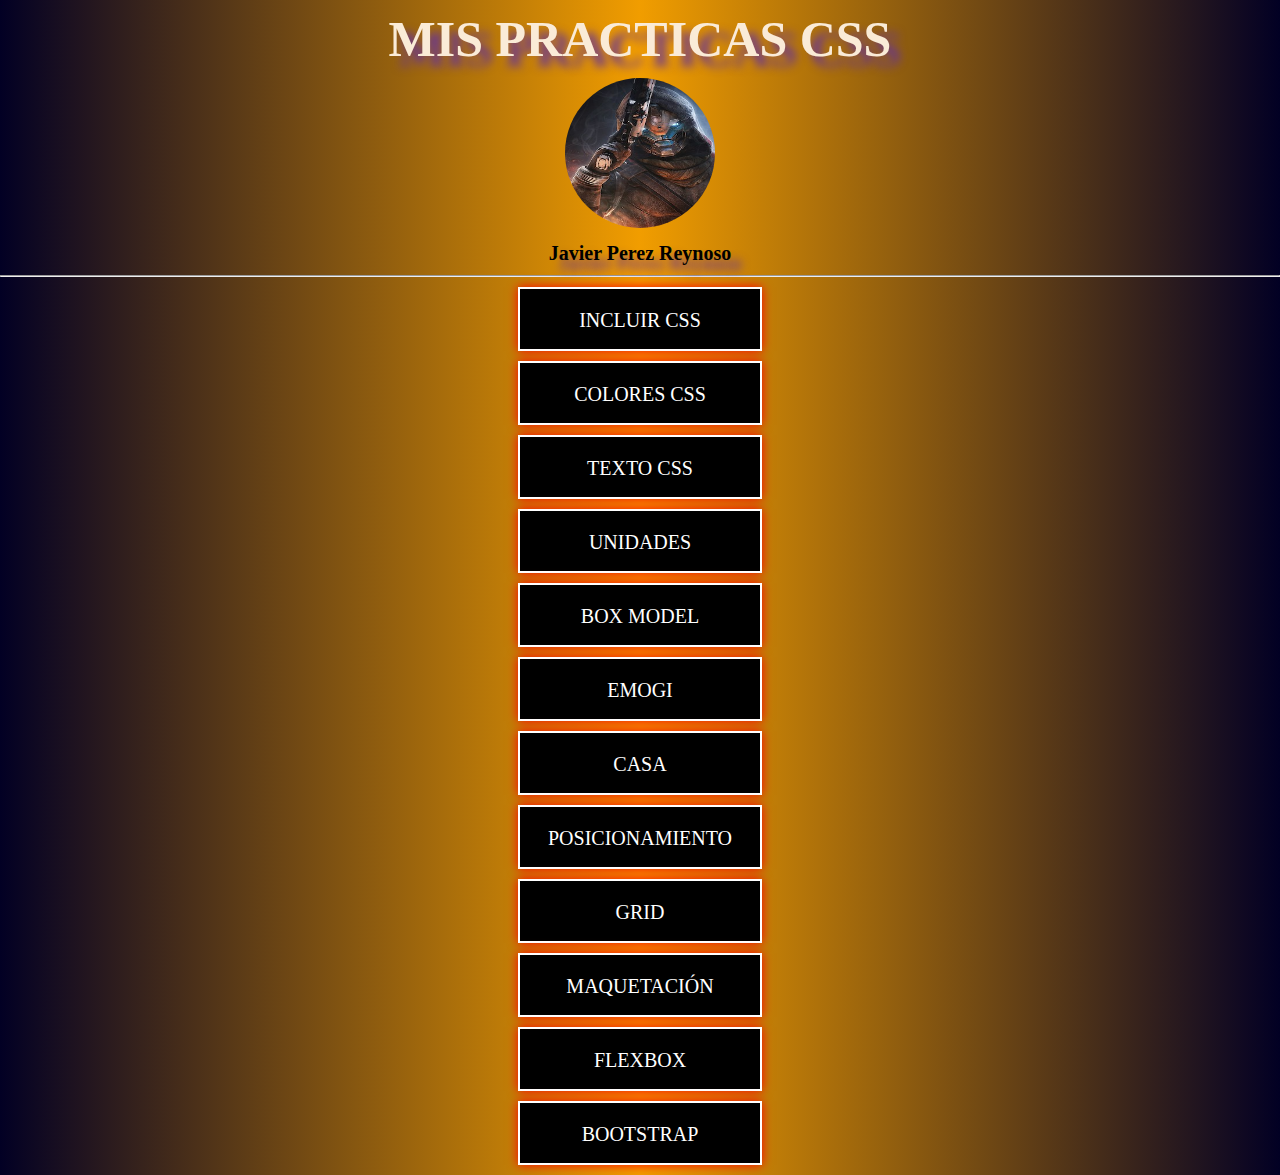
<file: index.html>
<!DOCTYPE html>
<html lang="en">
<head>
    <meta charset="UTF-8">
    <meta http-equiv="X-UA-Compatible" content="IE=edge">
    <meta name="viewport" content="width=device-width, initial-scale=1.0">
    <title>MIS PRACTICAS CSS</title>
    <link rel="stylesheet" href="css/estilo.css">
</head>
<body>
    <h1>MIS PRACTICAS CSS</h1>
    <img id="imagen" src="img/Cayde6.jpg" alt="">
    <h2>Javier Perez Reynoso</h2><hr>
    <div>
        <a href="01 incluir\incluir.html">INCLUIR CSS</a>
        <a href="02 colores\colores.html">COLORES CSS</a>
        <a href="03 texto\texto.html">TEXTO CSS</a>
        <a href="04 unidades\unidades.html">UNIDADES</a>
        <a href="">BOX MODEL</a>
        <a href="06 emogi\emogi.html">EMOGI</a>
        <a href="07 casa\casa.html">CASA</a>
        <a href="08 posicionamiento\posicionamiento.html">POSICIONAMIENTO</a>
        <a href="09 grid\grid.html">GRID</a>
        <a href="10 Maquetacion\maque.html">MAQUETACIÓN</a>
        <a href="11 flexbox\index.html">FLEXBOX</a>
        <a href="12 bootstrap\index.html">BOOTSTRAP</a>
    </div>
</body>
</html>
</file>
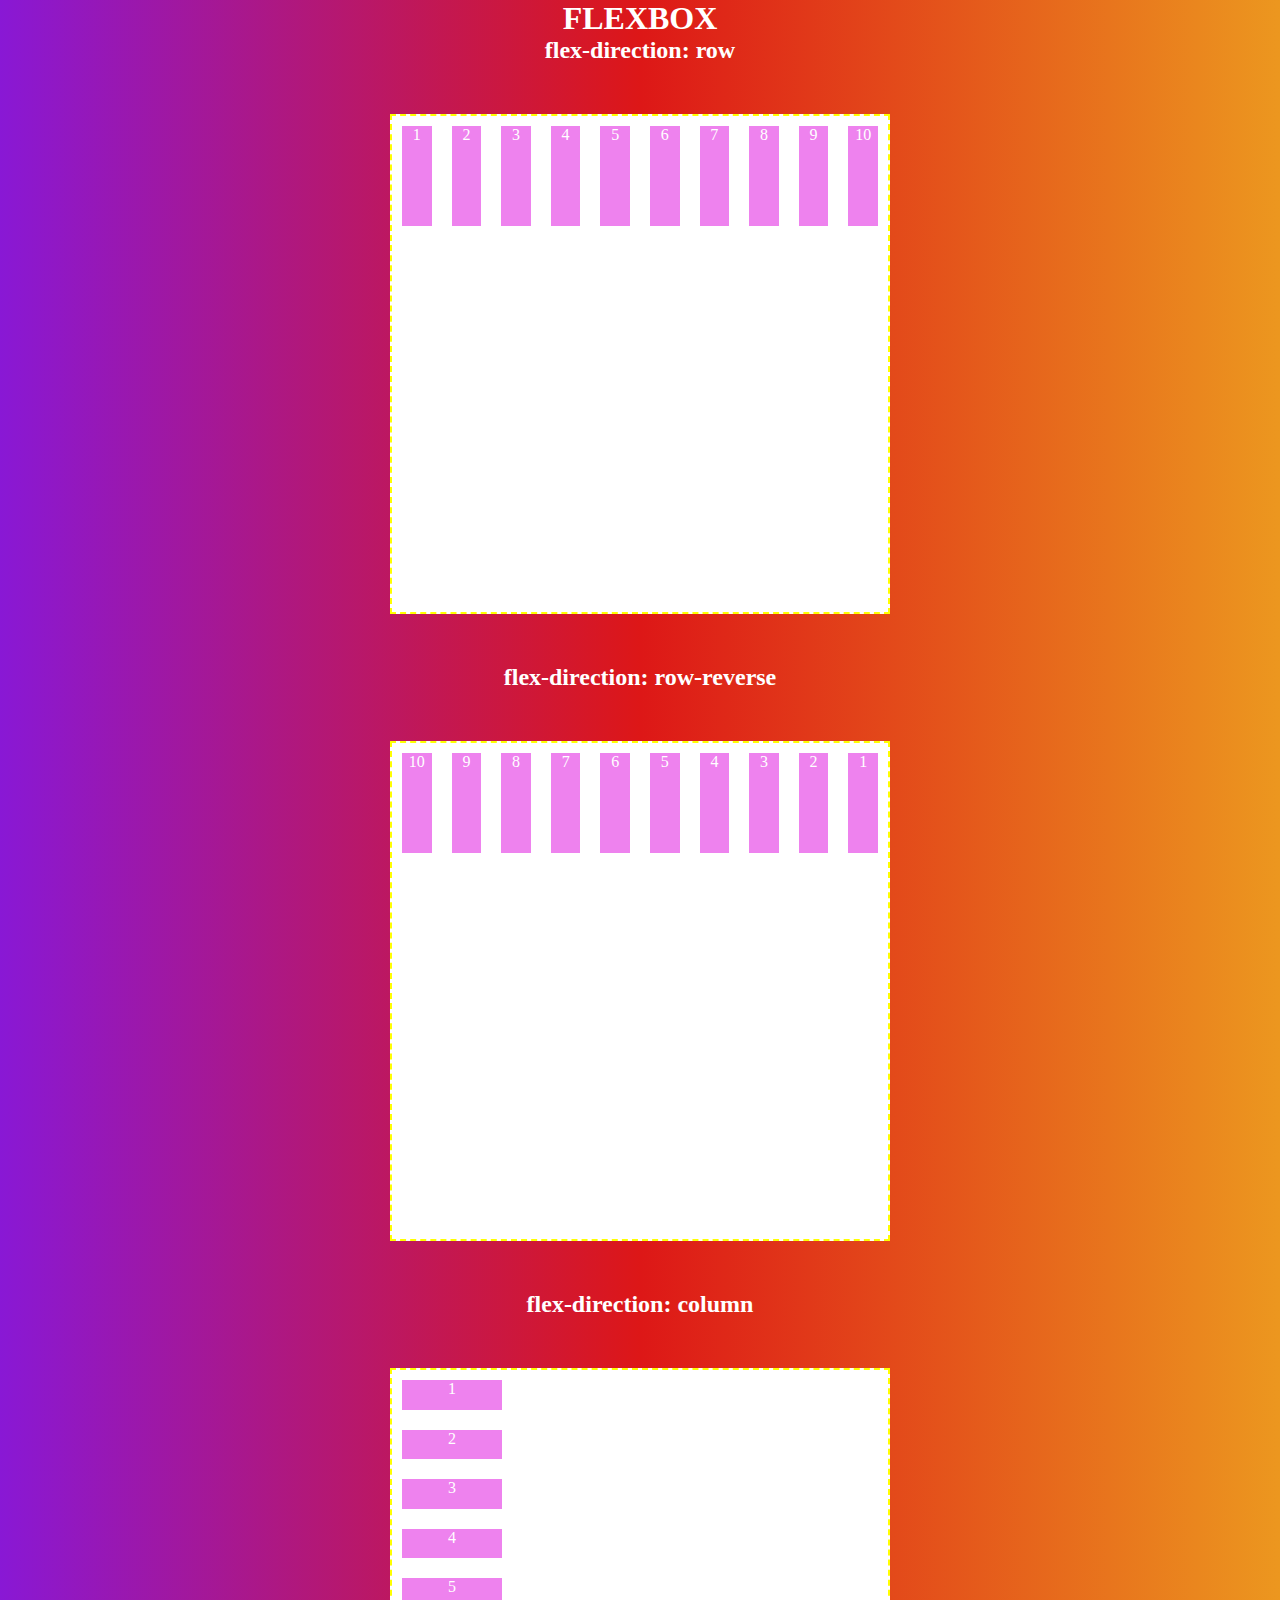
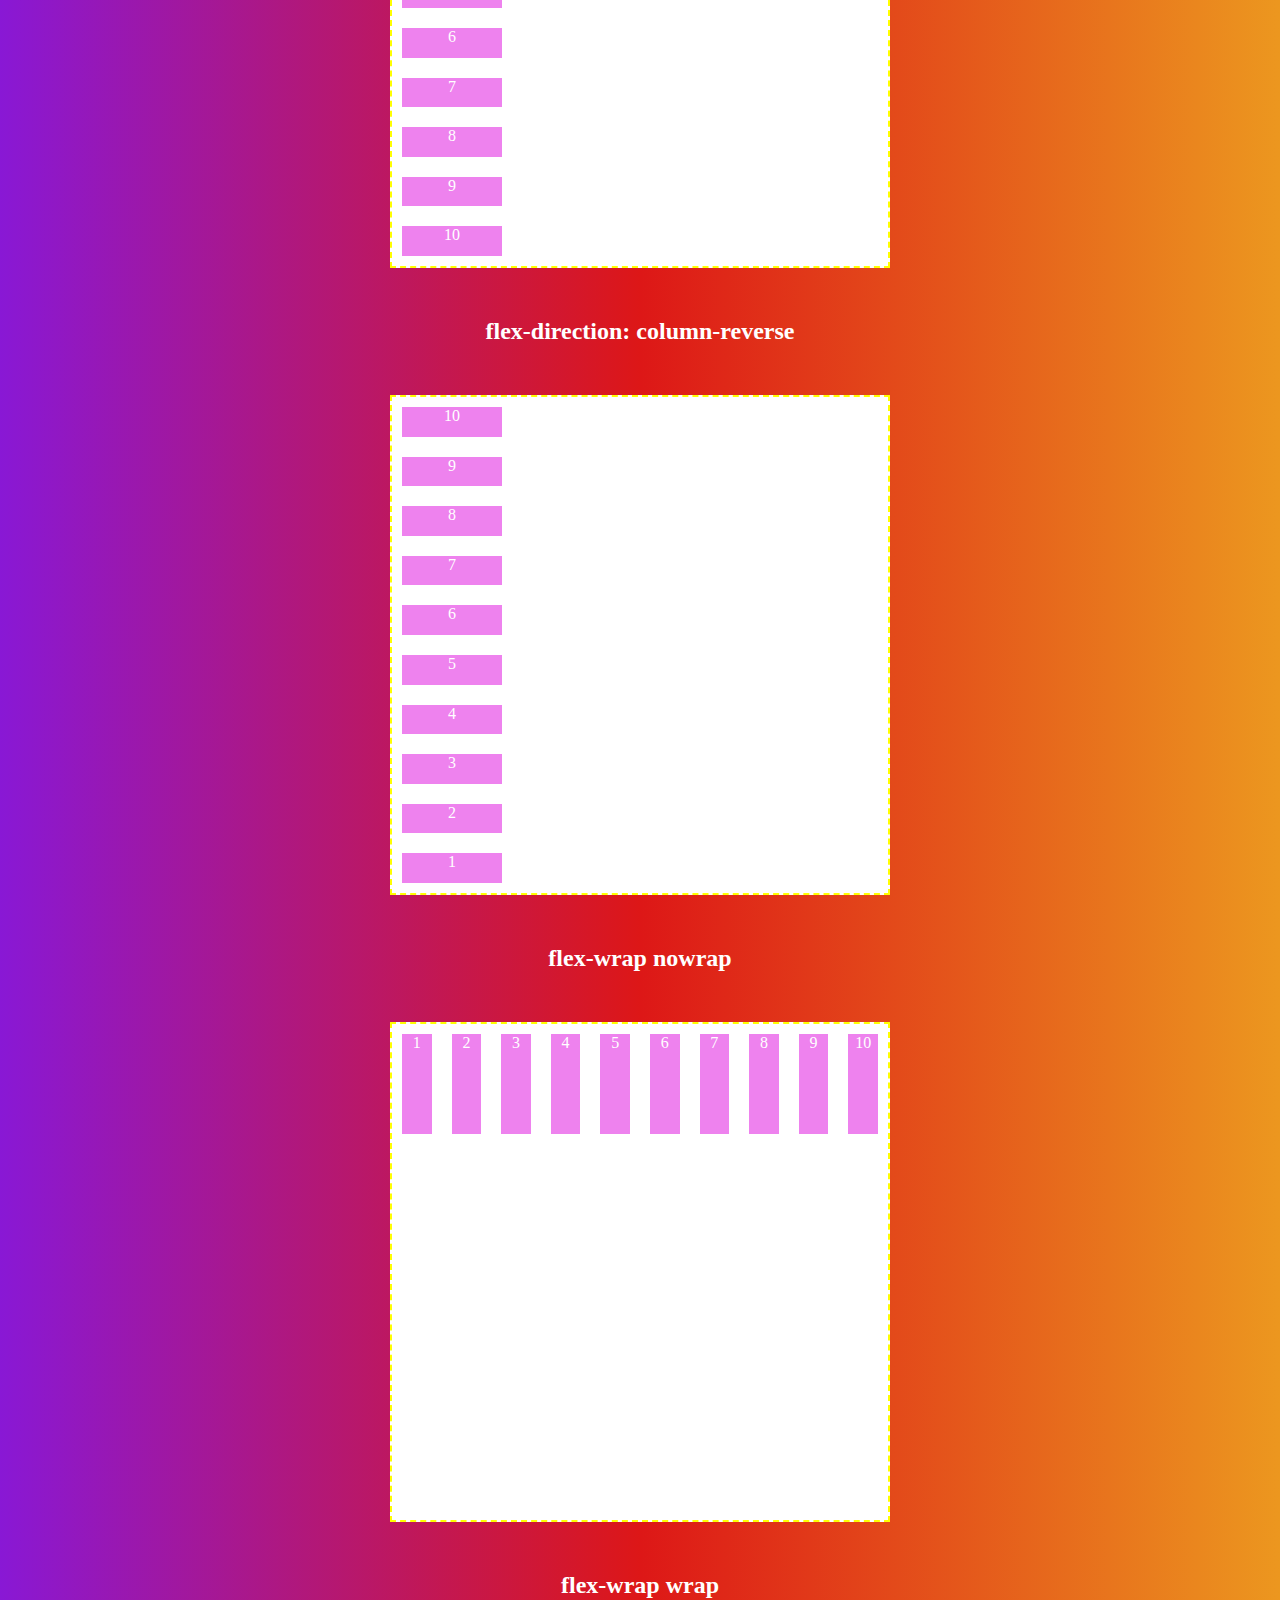
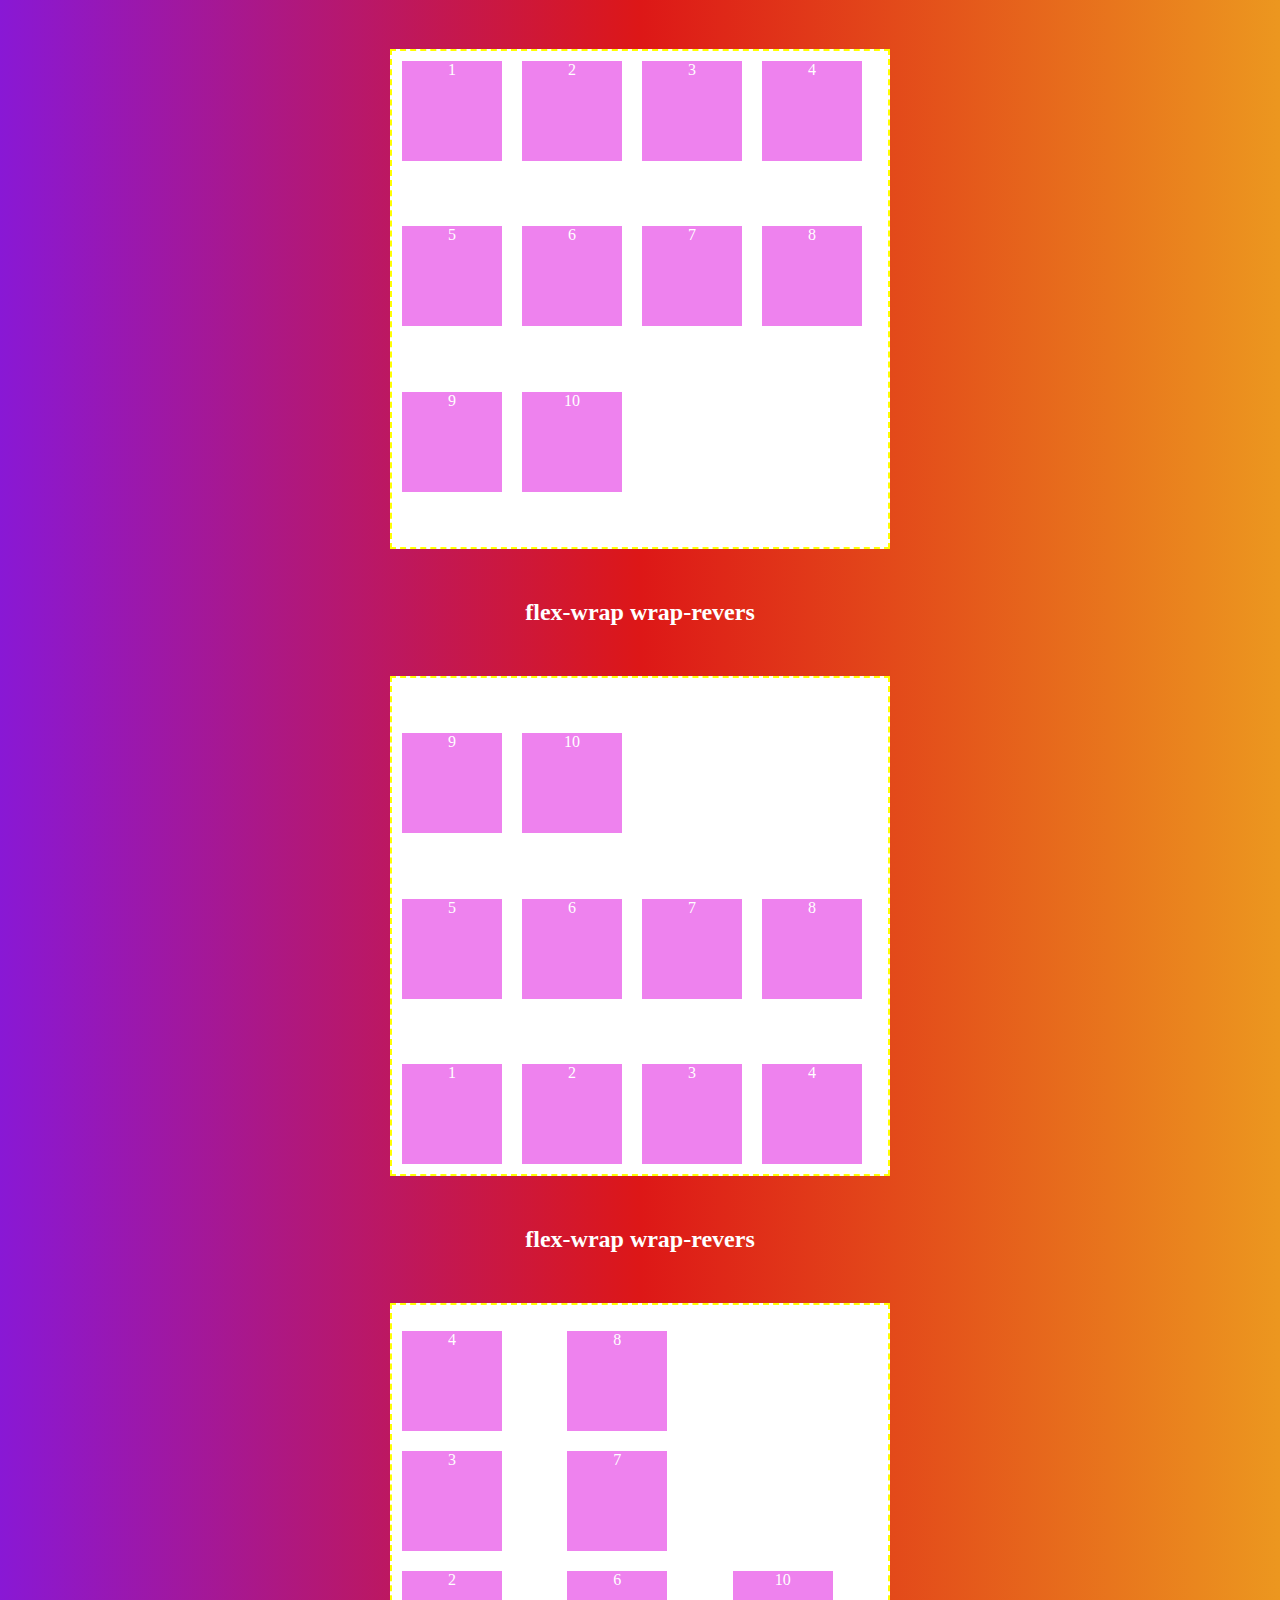
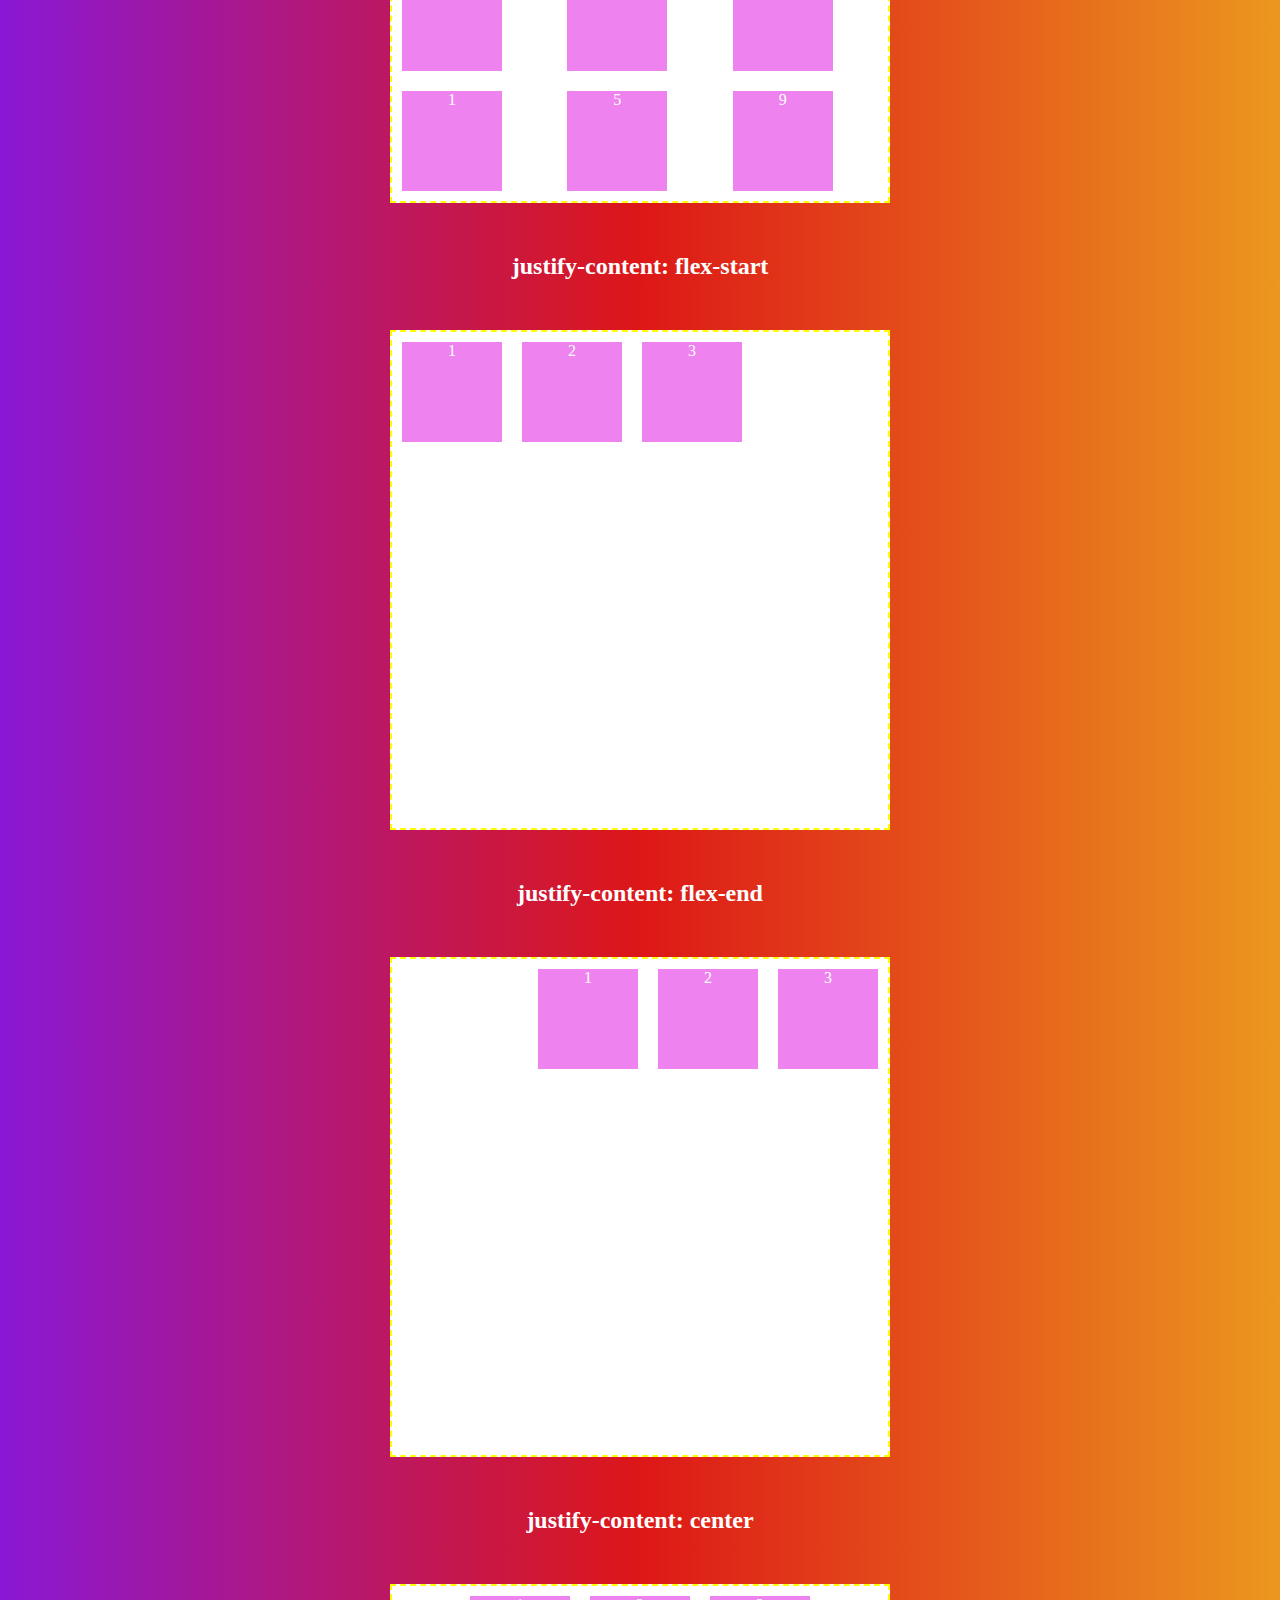
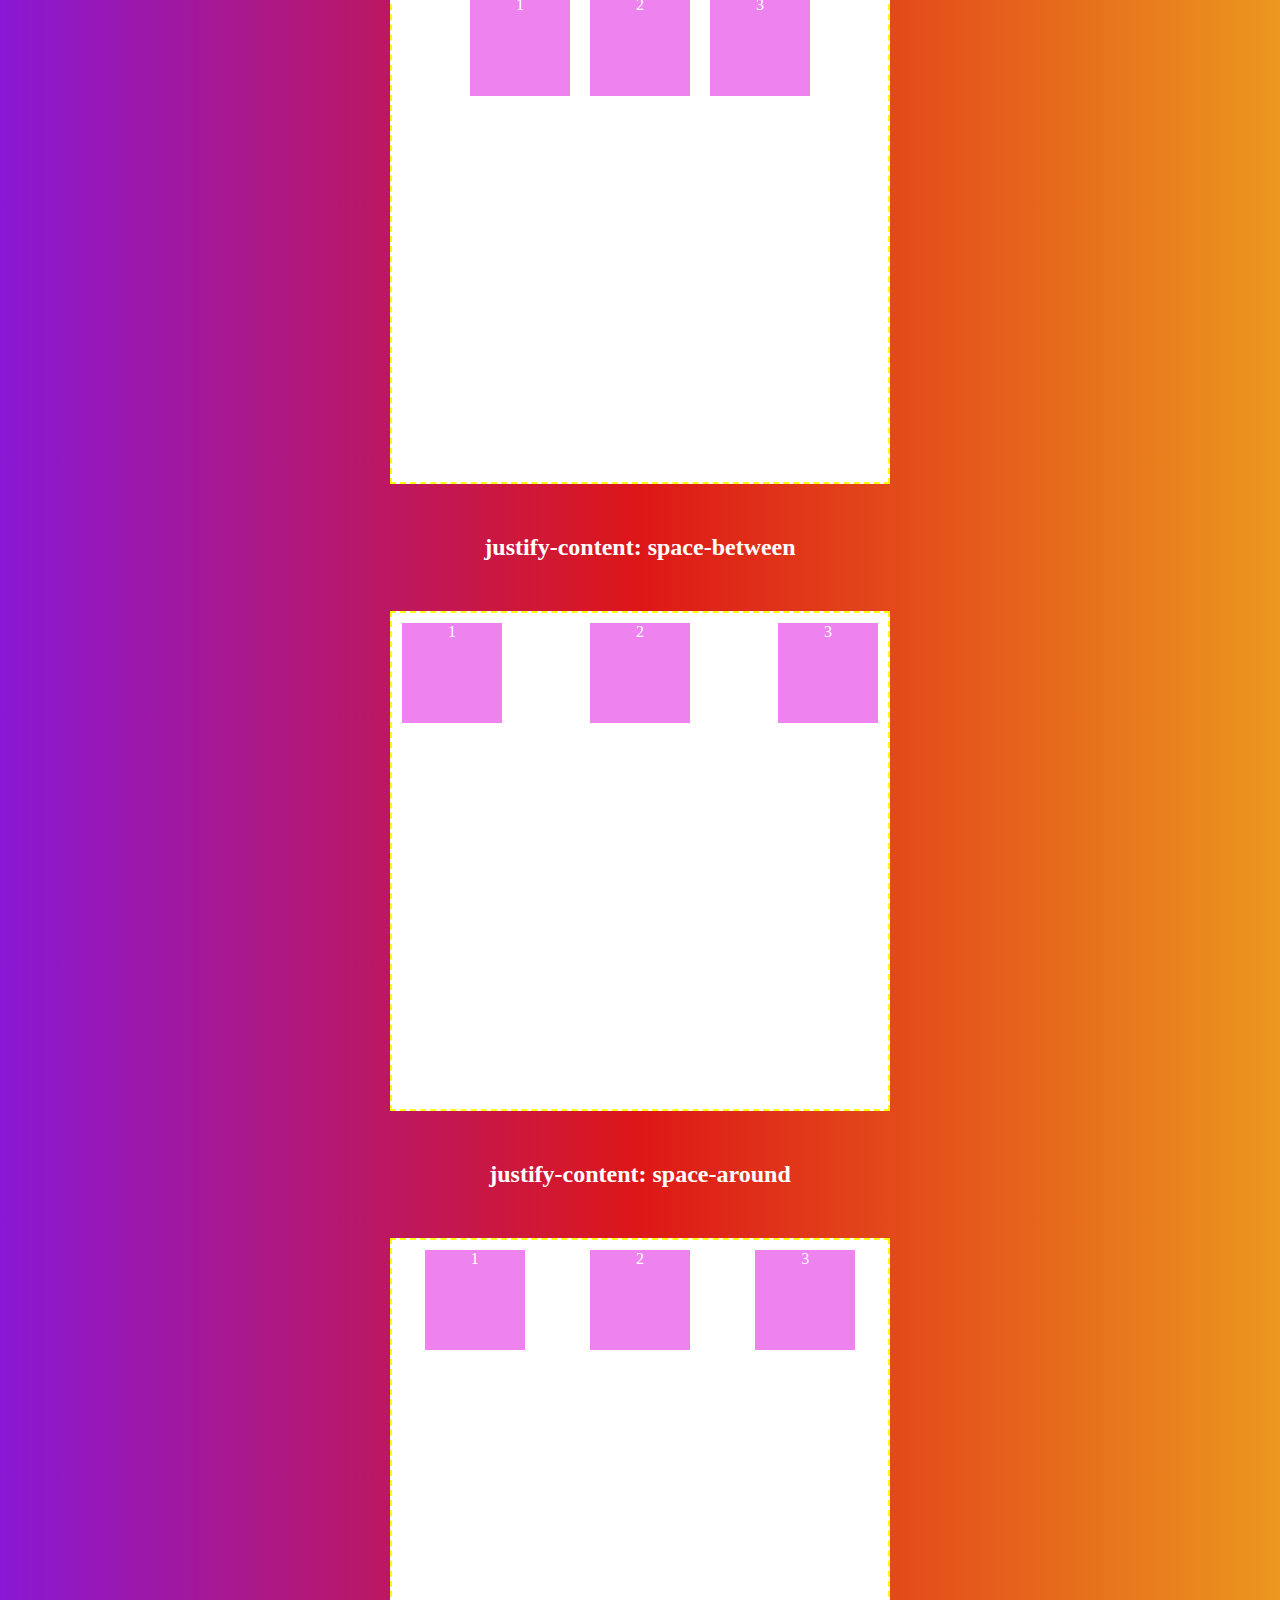
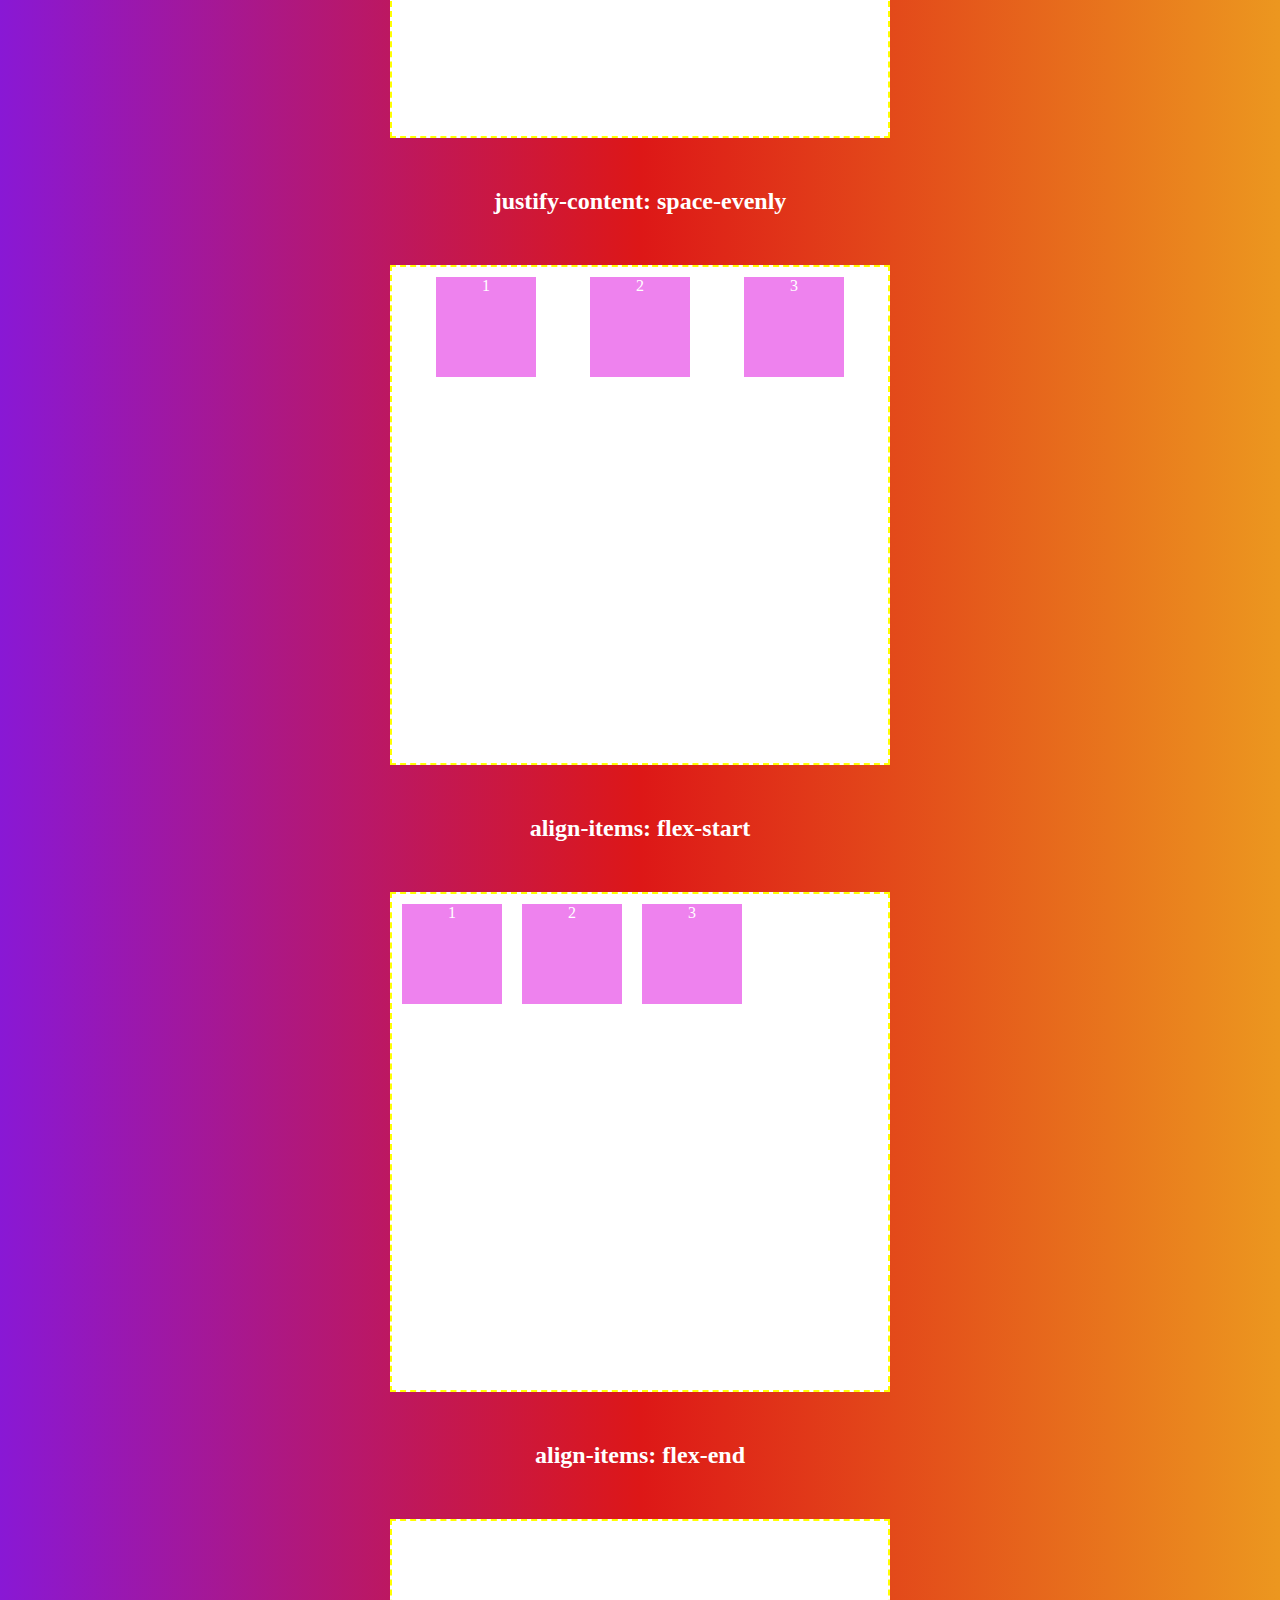
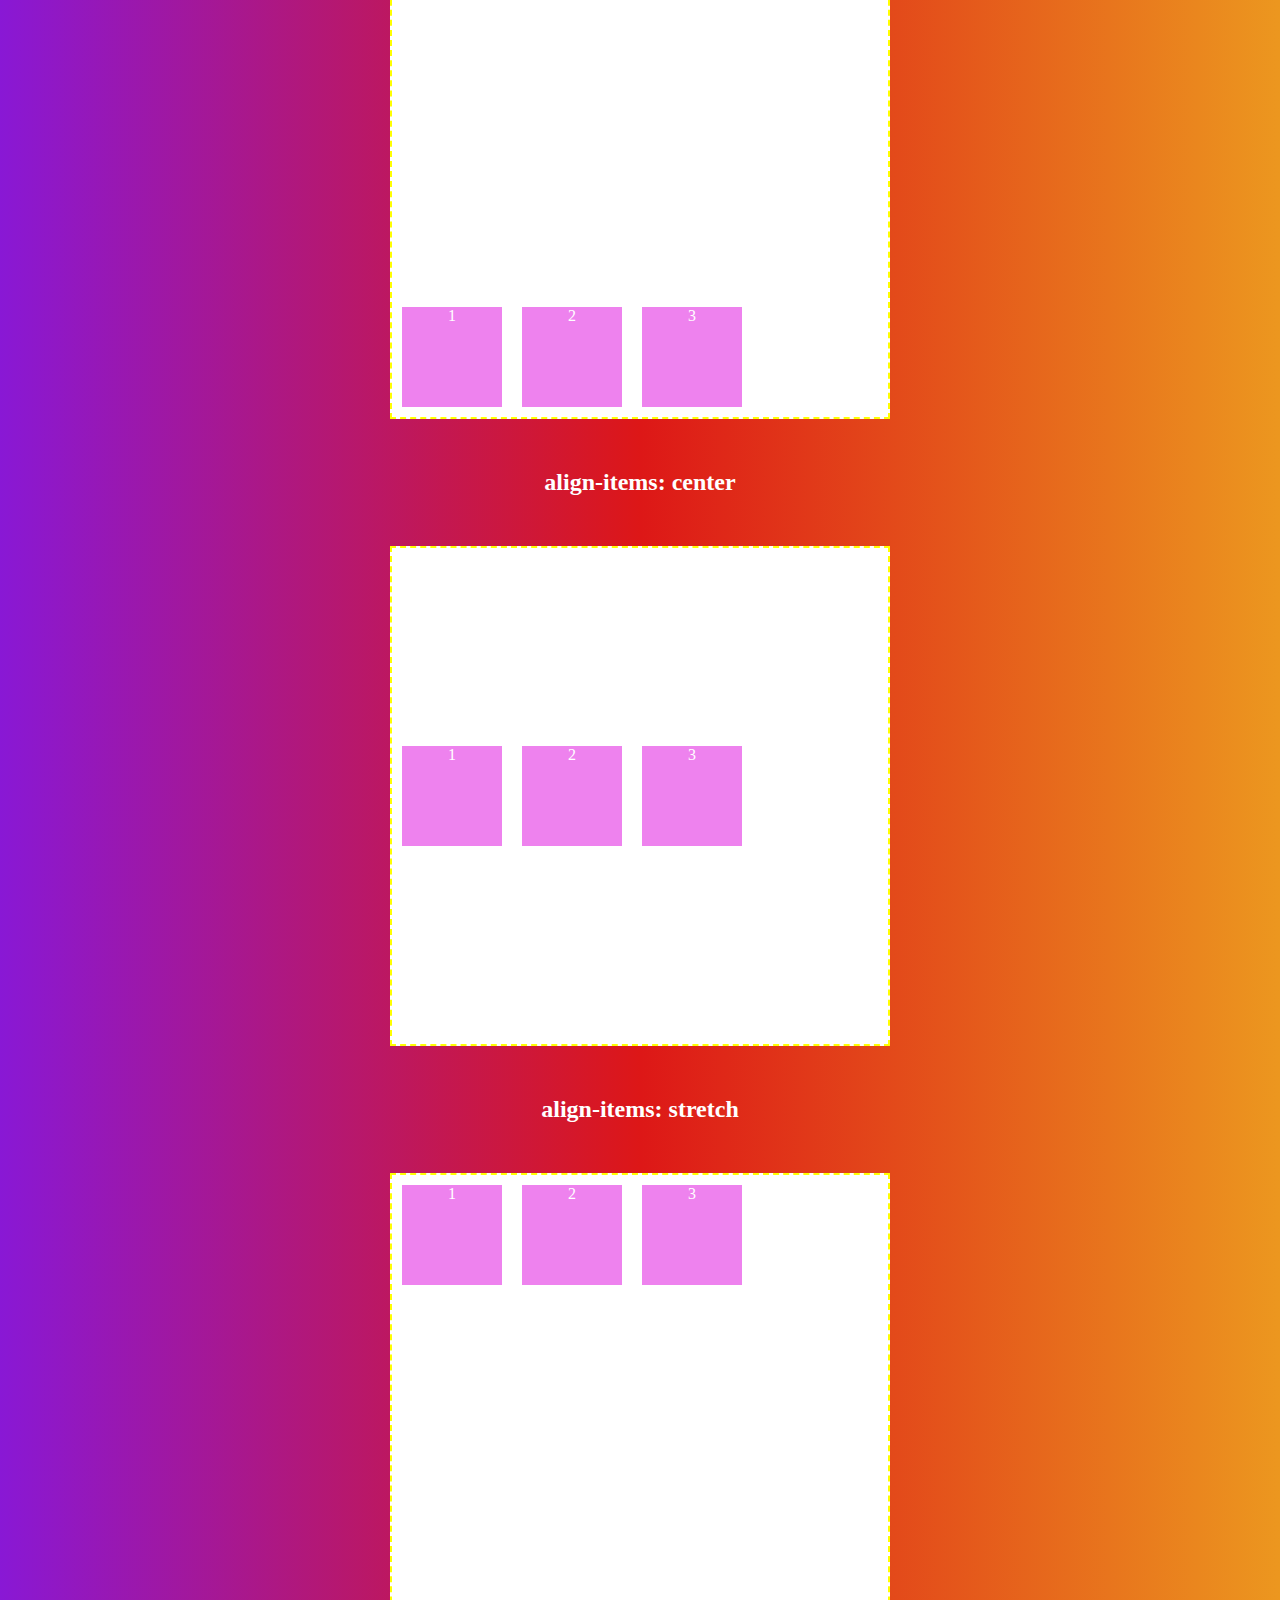
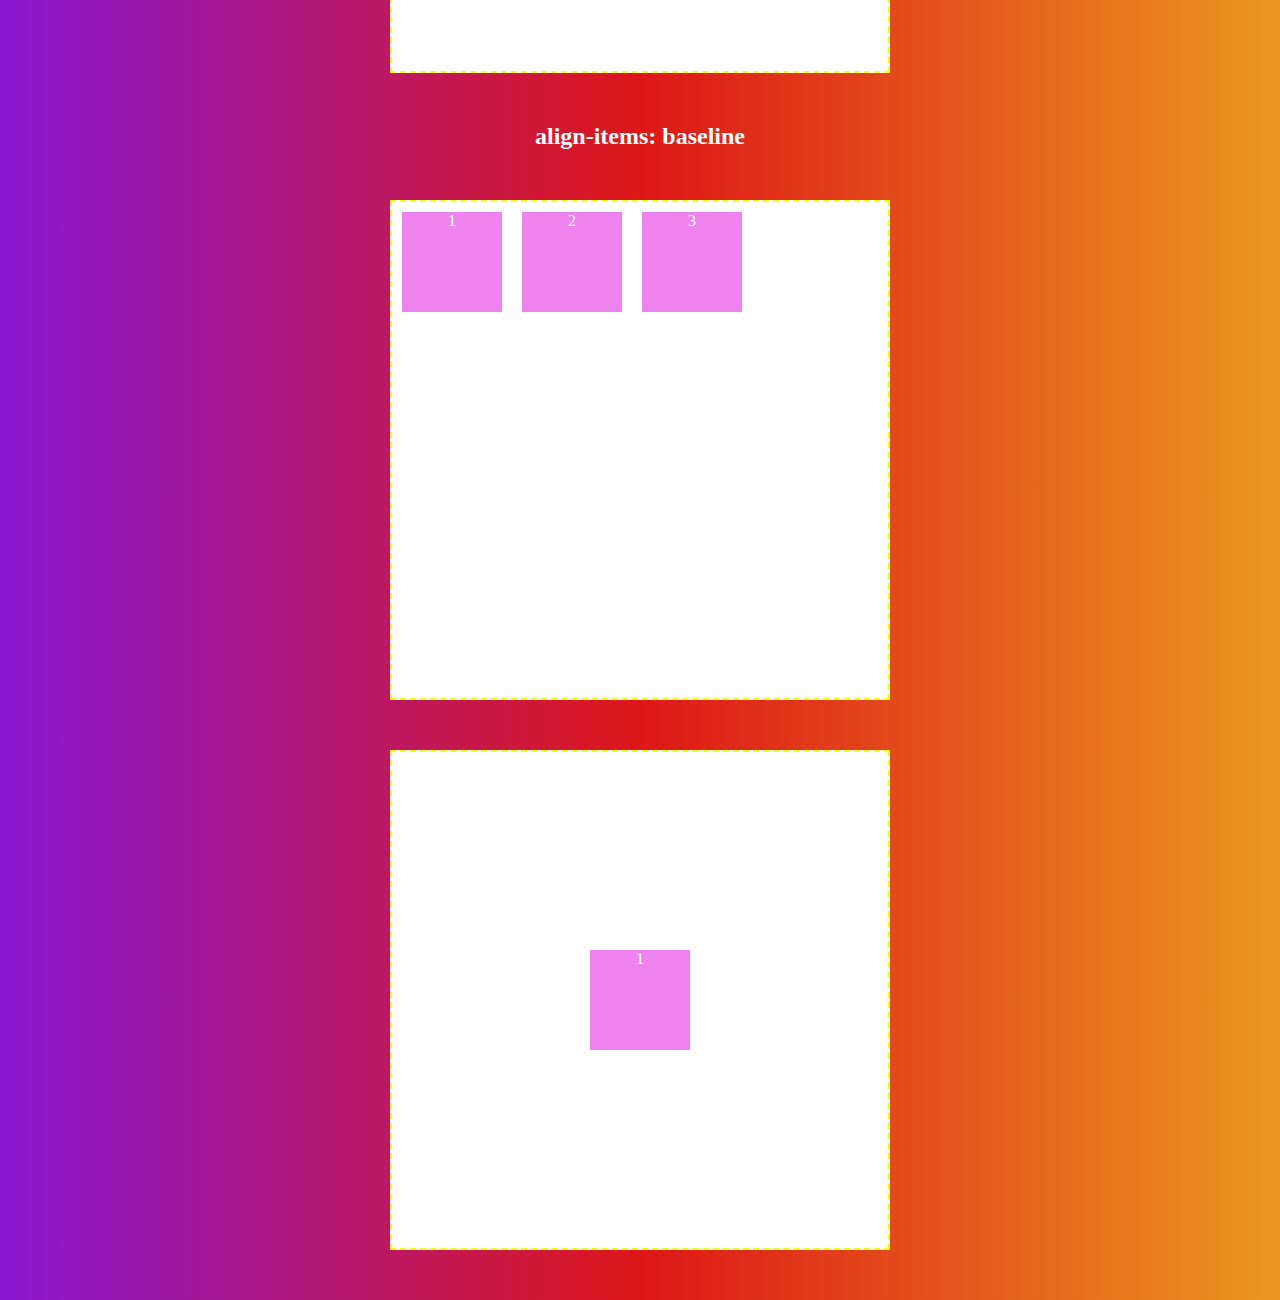
<file: 11 flexbox/index.html>
<!DOCTYPE html>
<html lang="en">
<head>
    <meta charset="UTF-8">
    <meta http-equiv="X-UA-Compatible" content="IE=edge">
    <meta name="viewport" content="width=device-width, initial-scale=1.0">
    <title>Document</title>
    <link rel="stylesheet" href="estilo.css">
</head>
<body>
    <h1>FLEXBOX</h1>
    <h2>flex-direction: row</h2>
    <div class="content ejemplo1">
        <div class="caja">1</div>
        <div class="caja">2</div>
        <div class="caja">3</div>
        <div class="caja">4</div>
        <div class="caja">5</div>
        <div class="caja">6</div>
        <div class="caja">7</div>
        <div class="caja">8</div>
        <div class="caja">9</div>
        <div class="caja">10</div>
        </div>
        <h2>flex-direction: row-reverse</h2>
    <div class="content ejemplo2">
        <div class="caja">1</div>
        <div class="caja">2</div>
        <div class="caja">3</div>
        <div class="caja">4</div>
        <div class="caja">5</div>
        <div class="caja">6</div>
        <div class="caja">7</div>
        <div class="caja">8</div>
        <div class="caja">9</div>
        <div class="caja">10</div>
    </div>
        <h2>flex-direction: column</h2>
    <div class="content ejemplo3">
        <div class="caja">1</div>
        <div class="caja">2</div>
        <div class="caja">3</div>
        <div class="caja">4</div>
        <div class="caja">5</div>
        <div class="caja">6</div>
        <div class="caja">7</div>
        <div class="caja">8</div>
        <div class="caja">9</div>
        <div class="caja">10</div>
    </div>
        <h2>flex-direction: column-reverse</h2>
    <div class="content ejemplo4">
        <div class="caja">1</div>
        <div class="caja">2</div>
        <div class="caja">3</div>
        <div class="caja">4</div>
        <div class="caja">5</div>
        <div class="caja">6</div>
        <div class="caja">7</div>
        <div class="caja">8</div>
        <div class="caja">9</div>
        <div class="caja">10</div> 
    </div>
    <h2>flex-wrap nowrap</h2>
    <div class="content ejemplo5">
        <div class="caja">1</div>
        <div class="caja">2</div>
        <div class="caja">3</div>
        <div class="caja">4</div>
        <div class="caja">5</div>
        <div class="caja">6</div>
        <div class="caja">7</div>
        <div class="caja">8</div>
        <div class="caja">9</div>
        <div class="caja">10</div> 
    </div>
    <h2>flex-wrap wrap</h2>
    <div class="content ejemplo6">
        <div class="caja">1</div>
        <div class="caja">2</div>
        <div class="caja">3</div>
        <div class="caja">4</div>
        <div class="caja">5</div>
        <div class="caja">6</div>
        <div class="caja">7</div>
        <div class="caja">8</div>
        <div class="caja">9</div>
        <div class="caja">10</div> 
    </div>
    <h2>flex-wrap wrap-revers</h2>
    <div class="content ejemplo7">
        <div class="caja">1</div>
        <div class="caja">2</div>
        <div class="caja">3</div>
        <div class="caja">4</div>
        <div class="caja">5</div>
        <div class="caja">6</div>
        <div class="caja">7</div>
        <div class="caja">8</div>
        <div class="caja">9</div>
        <div class="caja">10</div> 
    </div>
    <h2>flex-wrap wrap-revers</h2>
    <div class="content ejemplo8">
        <div class="caja">1</div>
        <div class="caja">2</div>
        <div class="caja">3</div>
        <div class="caja">4</div>
        <div class="caja">5</div>
        <div class="caja">6</div>
        <div class="caja">7</div>
        <div class="caja">8</div>
        <div class="caja">9</div>
        <div class="caja">10</div> 
    </div>
    <h2>justify-content: flex-start</h2>
    <div class="content ejemplo9">
        <div class="caja">1</div>
        <div class="caja">2</div>
        <div class="caja">3</div>
    </div>
    <h2>justify-content: flex-end</h2>
    <div class="content ejemplo10">
        <div class="caja">1</div>
        <div class="caja">2</div>
        <div class="caja">3</div>
    </div>
    <h2>justify-content: center</h2>
    <div class="content ejemplo11">
        <div class="caja">1</div>
        <div class="caja">2</div>
        <div class="caja">3</div>
    </div>
    <h2>justify-content: space-between</h2>
    <div class="content ejemplo12">
        <div class="caja">1</div>
        <div class="caja">2</div>
        <div class="caja">3</div>
    </div>
    <h2>justify-content: space-around</h2>
    <div class="content ejemplo13">
        <div class="caja">1</div>
        <div class="caja">2</div>
        <div class="caja">3</div>
    </div>
    <h2>justify-content: space-evenly</h2>
    <div class="content ejemplo14">
        <div class="caja">1</div>
        <div class="caja">2</div>
        <div class="caja">3</div>
    </div>
    <h2>align-items: flex-start</h2>
    <div class="content ejemplo15">
        <div class="caja">1</div>
        <div class="caja">2</div>
        <div class="caja">3</div>
    </div>
    <h2>align-items: flex-end</h2>
    <div class="content ejemplo16">
        <div class="caja">1</div>
        <div class="caja">2</div>
        <div class="caja">3</div>
    </div>
    <h2>align-items: center</h2>
    <div class="content ejemplo17">
        <div class="caja">1</div>
        <div class="caja">2</div>
        <div class="caja">3</div>
    </div>
    <h2>align-items: stretch</h2>
    <div class="content ejemplo18">
        <div class="caja">1</div>
        <div class="caja">2</div>
        <div class="caja">3</div>
    </div>
    <h2>align-items: baseline</h2>
    <div class="content ejemplo19">
        <div class="caja">1</div>
        <div class="caja">2</div>
        <div class="caja">3</div>
    </div>
    <div class="content ejemplo20">
        <div class="caja">1</div>
    </div>
</body>
</html>
</file>
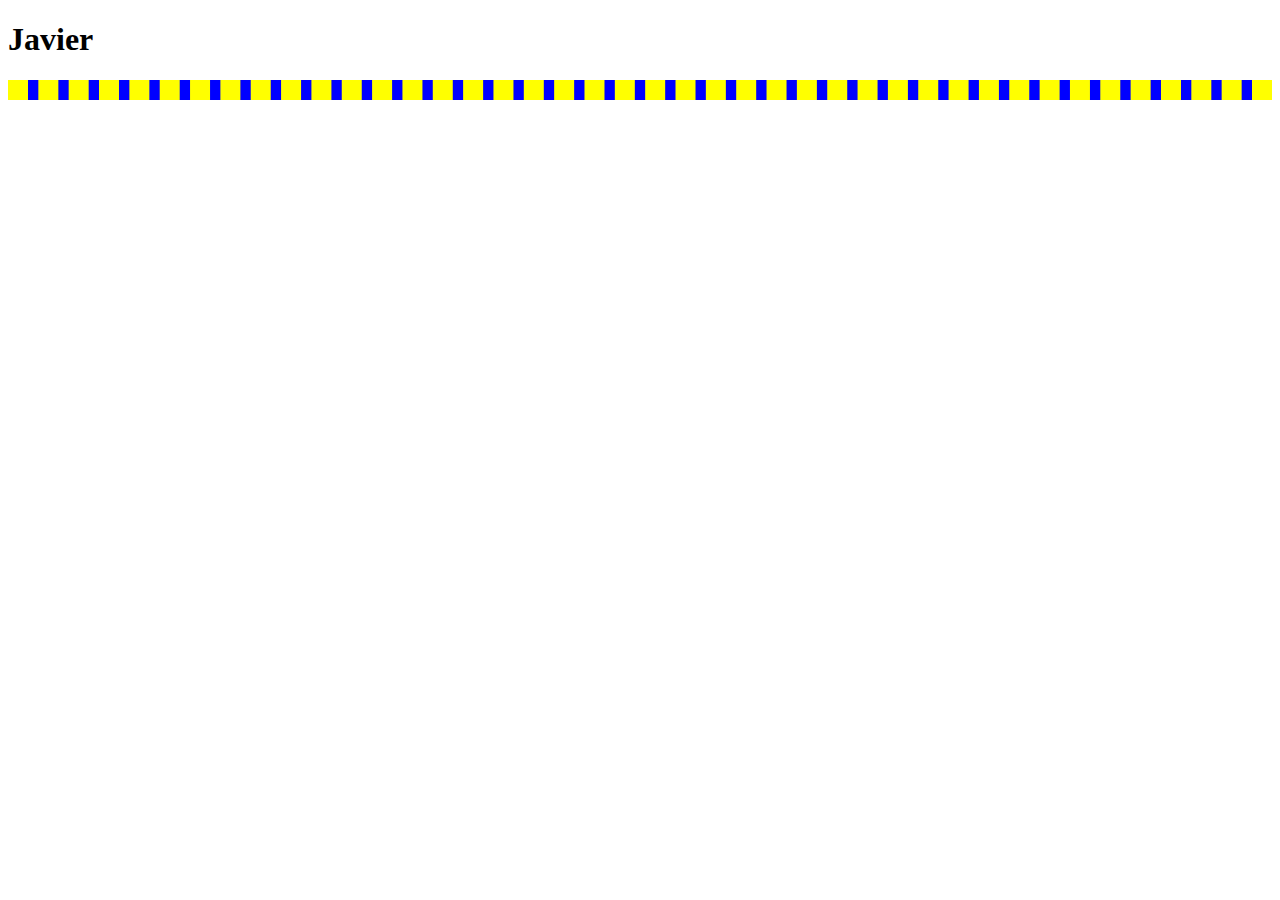
<file: 01 incluir/incluir.html>
<!DOCTYPE html>
<html>

<head>
  <meta charset="UTF-8">
  <meta name="viewport" content="width=device-width, initial-scale=1">
  <title>Mi primera vez CSS
  <link rel="stylesheet" href="estilo.css"></title>
  <style>
    
  </style>
</head>

<body>
 <h1>Javier</h1>
 <hr style="border:10px dashed yellow; background: blue">
</body>
</html>
</file>
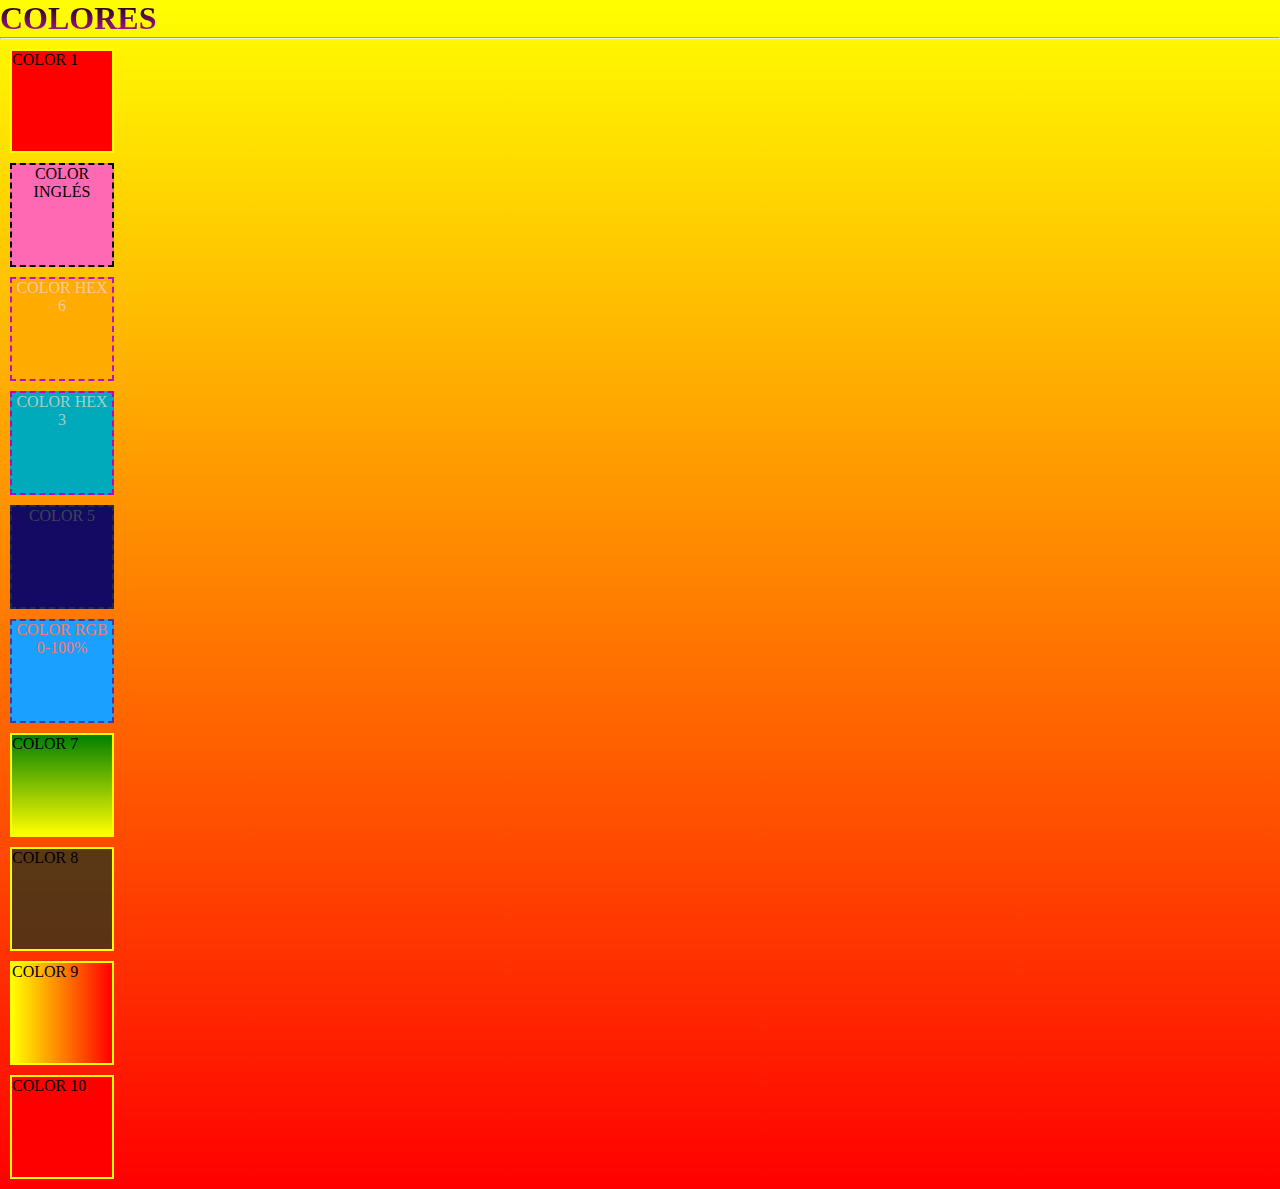
<file: 02 colores/colores.html>
<!DOCTYPE html>
<html>

<head>
   <link rel="stylesheet" href="estilo.css">
  <meta charset="UTF-8">
  <meta name="viewport" content="width=device-width, initial-scale=1">
  <title>COLORES </title>
</head>

<body>
<h1>COLORES</h1><hr>
<div>
  COLOR 1
</div>
<div id="color2">
  COLOR INGLÉS 
</div>
<div class="color3">
  COLOR HEX 6
</div>
<div class="color4">
  COLOR HEX 3
</div>
<div class="color5">
  COLOR 5
</div>
<div class="color6">
  COLOR RGB 0-100%
</div>
<div class="color7">
  COLOR 7
</div>
<div class="color8">
  COLOR 8
</div>
<div class="color9">
  COLOR 9
</div>
<div class="color10">
  COLOR 10
</div>
</body>

</html>
</file>
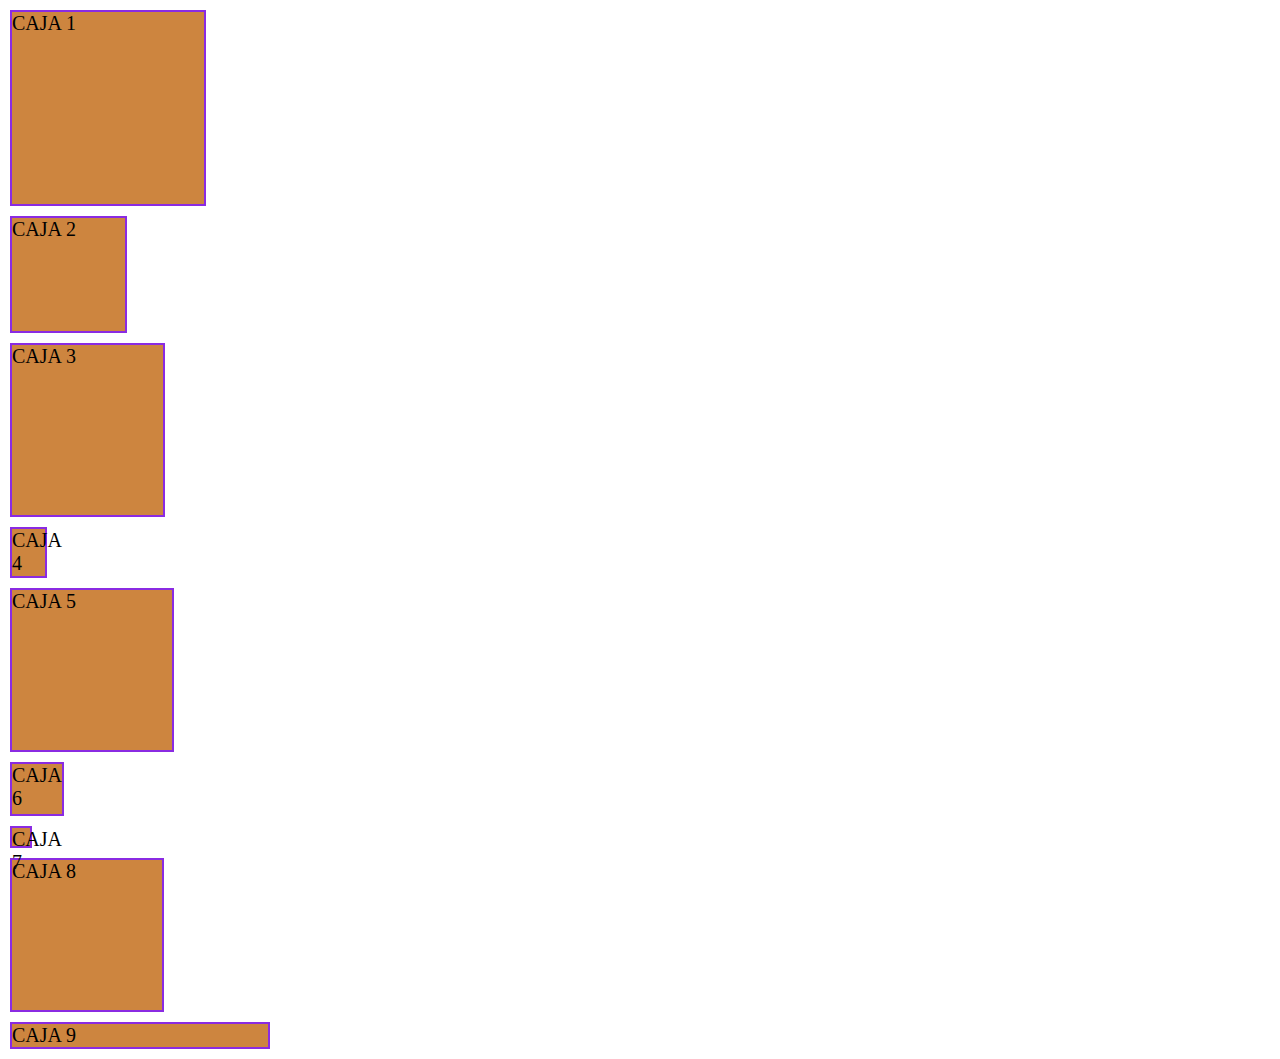
<file: 04 unidades/unidades.html>
<!DOCTYPE html>
<html>

<head>
  <meta charset="UTF-8">
  <meta name="viewport" content="width=device-width, initial-scale=1">
  <title></title>
  <link rel="stylesheet" href="estilo.css">
</head>

<body>
<div id="caja1">CAJA 1</div>
<div id="caja2">CAJA 2</div>
<div id="caja3">CAJA 3</div>
<div id="caja4">CAJA 4</div>
<div id="caja5">CAJA 5</div>
<div id="caja6">CAJA 6</div>
<div id="caja7">CAJA 7</div>
<div id="caja8">CAJA 8</div>
<div id="caja9">CAJA 9</div>
</body>

</html>
</file>
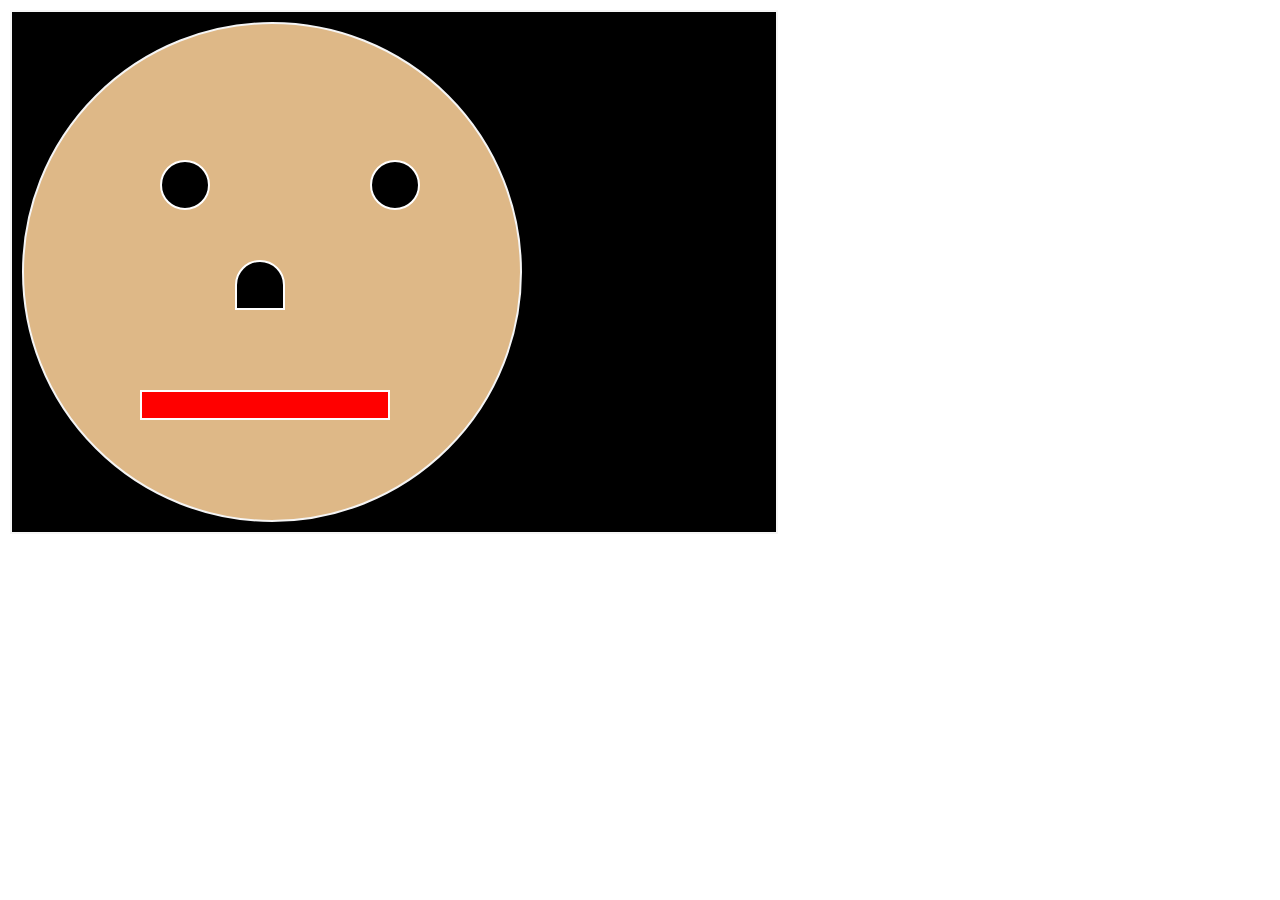
<file: 06 emogi/emogi.html>
<!DOCTYPE html>
<html>

<head>
  <meta charset="UTF-8">
  <meta name="viewport" content="width=device-width, initial-scale=1">
  <title>Cara</title>
  <link rel="stylesheet" href="estilo.css">
</head>

<body>
  <div class="emoji">
      <div class="cara"></div>
      <div class="ojoder"></div>
      <div class="ojoizq"></div>
      <div class="nariz"></div>
      <div class="boca"></div>
  </div>

</body>

</html>
</file>
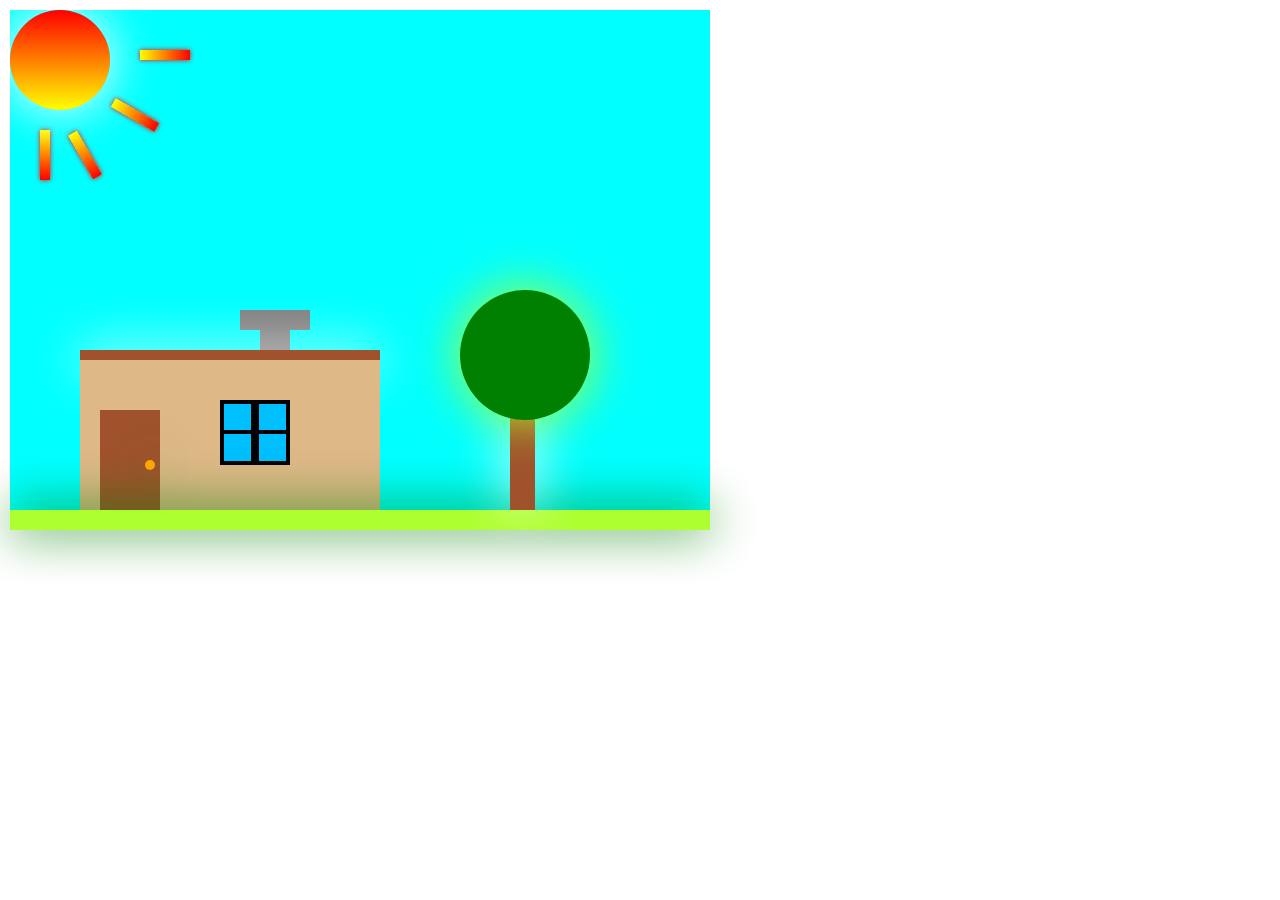
<file: 07 casa/casa.html>
<!DOCTYPE html>
<html>

<head>
  <meta charset="UTF-8">
  <meta name="viewport" content="width=device-width, initial-scale=1">
  <title>Casa</title>
  <link rel="stylesheet" href="estilo.css">
</head>

<body>
<div class="casa">
  <div class="sol"></div>
  <div class="chimenea"></div>
  <div class="chimenea2"></div>
  <div class="techo"></div>
  <div class="est"></div>
  <div class="puerta"></div>
  <div class="perilla"></div>
  <div class="ventana"></div>
  <div class="ventana2"></div>
  <div class="ventana3"></div>
  <div class="ventana4"></div>
  <div class="jardin"></div>
  <div class="tronco"></div>
  <div class="arbol"></div>
  <div class="line"></div>
  <div class="line2"></div>
  <div class="line3"></div>
  <div class="line4"></div>
  <div class="line5"></div>
  <div class="line6"></div>
</div>
  
</div>
</body>

</html>
</file>
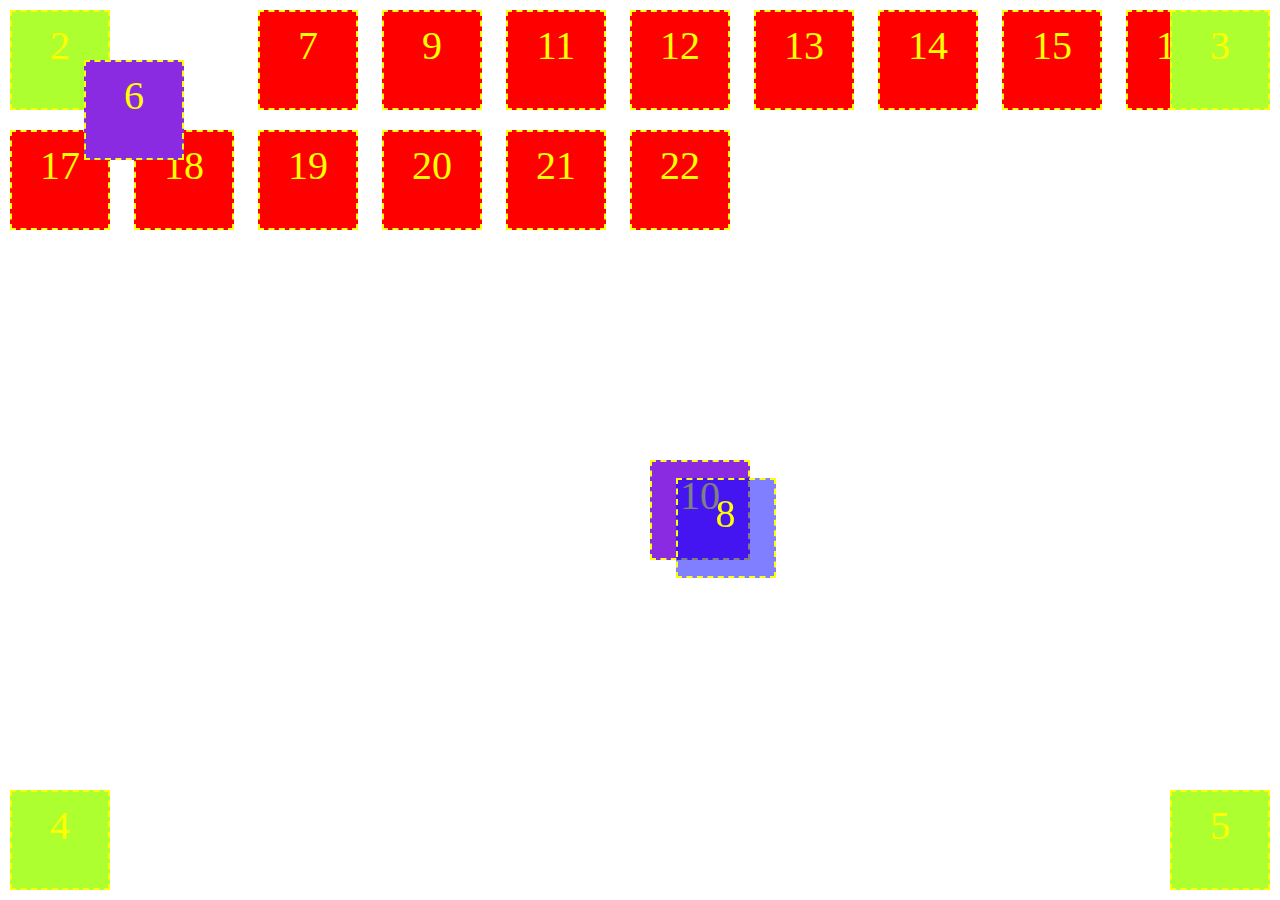
<file: 08 posicionamiento/posicionamiento.html>
<!DOCTYPE html>
<html>

<head>
  <meta charset="UTF-8">
  <meta name="viewport" content="width=device-width, initial-scale=1">
  <title>POSICIONAMIENTO</title>
  <link rel="stylesheet" href="estilo.css">
</head>
<div>1</div>
<div class="pos1">2</div>
<div class="pos2">3</div>
<div class="pos3">4</div>
<div class="pos4">5</div>
<div class="pos5">6</div>
<div>7</div>
<div class="pos7">8</div>
<div>9</div>
<div class="pos6">10</div>
<div>11</div>
<div>12</div>
<div>13</div>
<div>14</div>
<div>15</div>
<div>16</div>
<div>17</div>
<div>18</div>
<div>19</div>
<div>20</div>
<div>21</div>
<div>22</div>
<body>

</body>

</html>
</file>
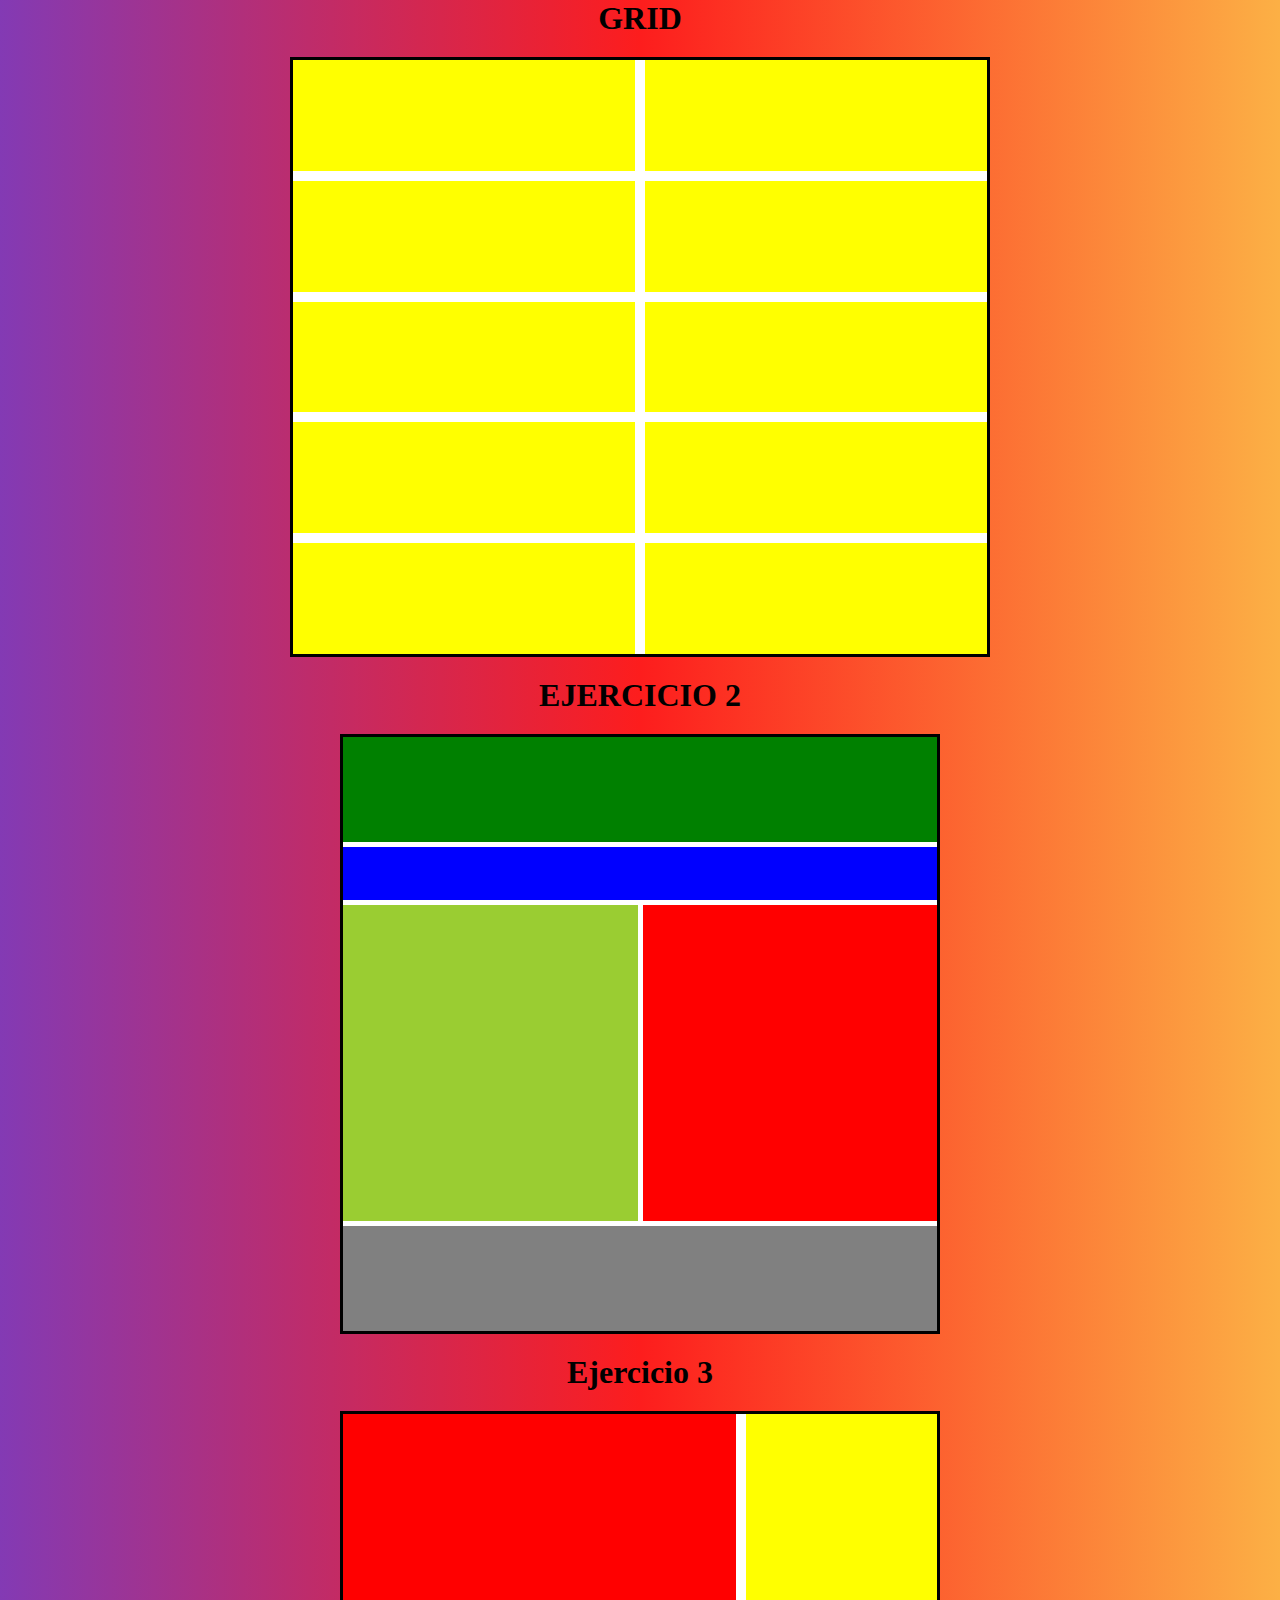
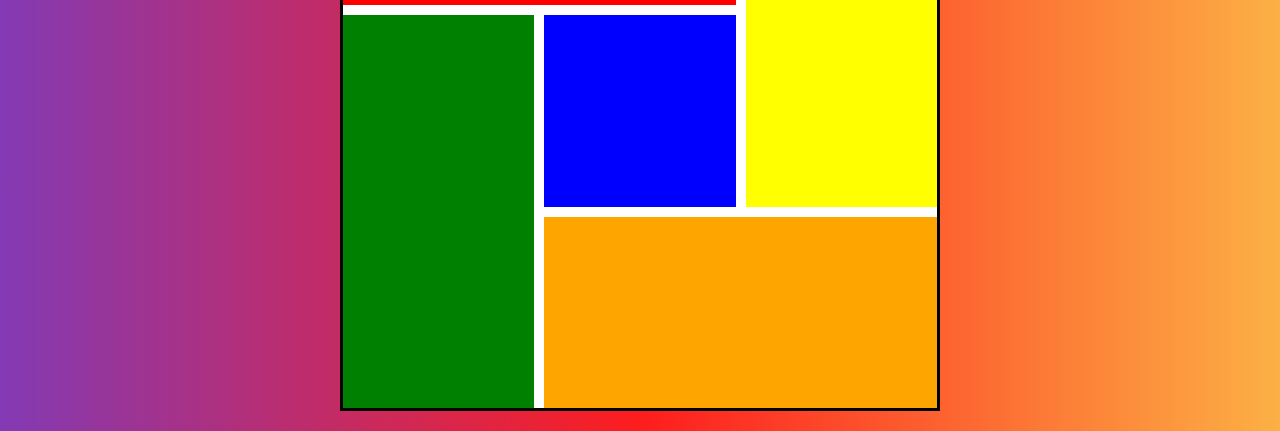
<file: 09 grid/grid.html>
<!DOCTYPE html>
<html lang="en">
<head>
    <meta charset="UTF-8">
    <meta http-equiv="X-UA-Compatible" content="IE=edge">
    <meta name="viewport" content="width=device-width, initial-scale=1.0">
    <title>Document</title>
    <link rel="stylesheet" href="grid.css">
</head>
<body>
    <h1>GRID</h1> 
    <div class="main">
        <div class="item"></div>
        <div class="item"></div>
        <div class="item"></div>
        <div class="item"></div>
        <div class="item"></div>
        <div class="item"></div>
        <div class="item"></div>
        <div class="item"></div>
        <div class="item"></div>
        <div class="item"></div>
    </div>
    <h1>EJERCICIO 2</h1>
    <div class="main1">
        <div class="item item-1"></div>
        <div class="item item-2"></div>
        <div class="item item-3"></div>
        <div class="item item-4"></div>
        <div class="item item-5"></div>
    </div>
    <h1>Ejercicio 3</h1>
    <div class="main2">
        <div class="item item1"></div>
        <div class="item item2"></div>
        <div class="item item3"></div>
        <div class="item item4"></div>
        <div class="item item5"></div>
    </div>

    
</body>
</html>
</file>
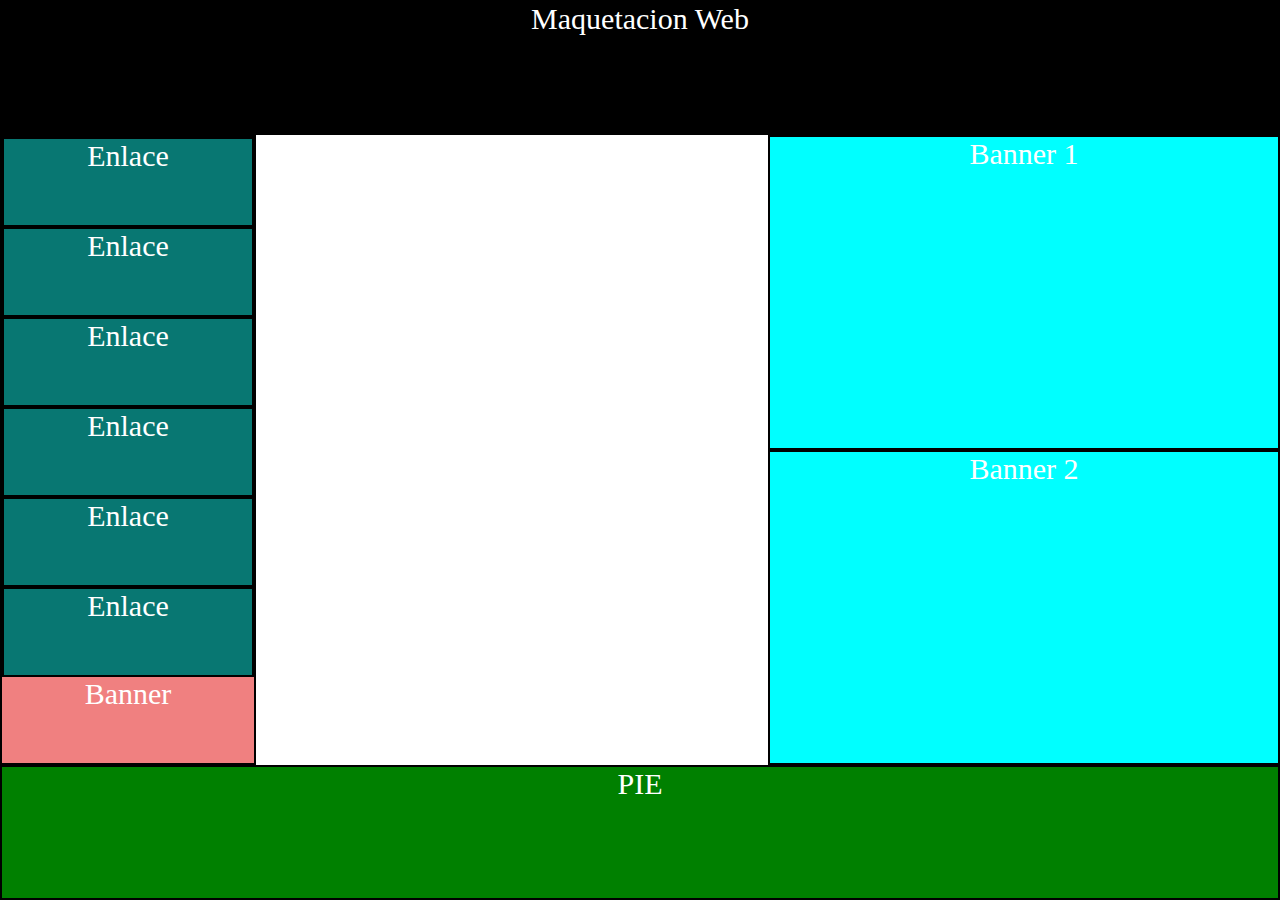
<file: 10 Maquetacion/maque.html>
<!DOCTYPE html>
<html lang="en">
<head>
    <meta charset="UTF-8">
    <meta http-equiv="X-UA-Compatible" content="IE=edge">
    <meta name="viewport" content="width=device-width, initial-scale=1.0">
    <link rel="stylesheet" href="Estilo.css">
    <title>Document</title>
</head>
<body>
    <div class="header">Maquetacion Web</div>
    <div class="barra">
    <div class="enlace">Enlace</div>
    <div class="enlace">Enlace</div>
    <div class="enlace">Enlace</div>
    <div class="enlace">Enlace</div>
    <div class="enlace">Enlace</div>
    <div class="enlace">Enlace</div>
    <div class="banner">Banner</div>
</div>
<div class="Contenido">AREA DE CONTENIDO</div>
<div class="banner1">Banner 1</div>
<div class="banner2">Banner 2</div>
<div class="pie">PIE</div>

</body>
</html>
</file>
<file: css/estilo.css>
*{
    margin: 0px;
    padding: 0px;
}
body{
    text-align: center;
    background: rgb(2,0,36);
    background: linear-gradient(90deg, rgba(2,0,36,1) 0%, rgba(241,157,0,1) 50%, rgba(2,0,36,1) 100%);
}
#imagen{
    width: 150px;
    height: 150px;
    border-radius: 100%;
}
#imagen:hover{
    transform: scale(1.5);
    transform: rotate(1080deg);
    transition: 1s all ease;
}
h1{
    color: antiquewhite;
    font-size: 50px;
    text-shadow: 10px 10px 10px rebeccapurple;
    margin: 10px;
}
h2{
    color: rgb white;
    font-size: 20px;
    text-shadow: 10px 10px 10px rebeccapurple;
    margin: 10px; 
}
a{
    width: 200px;
    height: 20px;
    padding: 20px;
    margin: 10px auto;
    font-size: 20px;
    text-decoration: none; 
    display: block;
    background: black;
    color: white;
    border: 2px solid white;
    box-shadow: 0px 0px 10px red;
}
a:hover{
    background: red;
    color: yellow;
    transform: scale(1.2);
    transition: 2s all ease;
}
a:active{
    transform: scale(1.2);
    background: blue;
    color: white;
    transition: 1s all ease;
}
</file>
<file: 11 flexbox/estilo.css>
*{
    margin: 0px;
    padding: 0px;
    box-sizing: border-box;
}
body{
    text-align: center;
    color: white;
    background: rgb(137,24,213);
background: linear-gradient(90deg, rgba(137,24,213,1) 0%, rgba(221,23,23,1) 50%, rgba(236,151,31,1) 100%);
}
.content{
    width: 500px;
    height: 500px;
    background: white;
    margin: 50px auto;
    border: 2px dashed yellow;
    display: flex;
}
.ejemplo1{
    flex-direction: row;
}
.ejemplo2{
    flex-direction: row-reverse;
}
.ejemplo3{
    flex-direction: column;
}
.ejemplo4{
    flex-direction: column-reverse;
}
.ejemplo5{
    flex-wrap: nowrap;
}
.ejemplo6{
    flex-wrap: wrap;
}
.ejemplo7{
    flex-wrap: wrap-reverse;
}
.ejemplo8{
    flex-flow: column-reverse wrap;
}
.ejemplo9{
    justify-content: flex-start;
}
.ejemplo10{
    justify-content: flex-end;
}
.ejemplo11{
    justify-content: center;
}
.ejemplo12{
    justify-content: space-between;
}
.ejemplo13{
    justify-content: space-around;
}
.ejemplo14{
    justify-content: space-evenly;
}
.ejemplo15{
    align-items: flex-start;
}
.ejemplo16{
    align-items: flex-end;
}
.ejemplo17{
    align-items: center;
}
.ejemplo18{
    align-items: stretch;
}
.ejemplo19{
    align-items: baseline;
}
.ejemplo20{
    align-items: center;
    justify-content: center;
}
.caja{
    width: 100px;
    height: 100px;
    margin: 10px;
    background: violet;
}
</file>
<file: 02 colores/estilo.css>
*{
    margin:0px;
    padding:0px;
  }
  div{
    width:100px;
    height:100px;
    border: 2px solid yellow;
    background: red;
    margin: 10px;
  }#color2 {
    text-align: center;
    background: hotpink;
    color: black;
    border: 2px dashed black;
  }
  .color3{
    text-align: center;
    background: #FFAB00;
    color: #FACBA0;
    border: 2px dashed #BA0FCB;
  }
  .color4{
    text-align: center;
    background: #0AB;
    color: #ACB;
    border: 2px dashed #B0C;
  }
  .color5{
    text-align: center;
    background: rgb(20,10,100);
    color: rgb(60,70,80);
    border: 2px dashed rgb(30,45,69);
  }
  .color6{
    text-align: center;
    background: rgb(10%,63%,170%);
    color: rgb(97%,48%,41%);
    border: 2px dashed rgb(30%,22%,59%);
  }
  .color7{
    background: linear-gradient(green,yellow);
  }
  .color8{
    background: rgba(20,50,30,0.7);
  }
  .color9{
    background: linear-gradient(to right, yellow,red);
  }
  .color10{
    background: linear-gradient(180deg,red,orange yellow,green,black);
  }
  h1{
    background: linear-gradient(black, rgb(199, 24, 170));-webkit-background-clip:text;
    color:transparent;
  }
  body{
    background: linear-gradient(yellow,red);
  }
</file>
<file: 04 unidades/estilo.css>
*{
    margin: 0px;
    padding: 0px;
  }
  div{
    width:200px;
    height:200px;
    background: peru;
    display: block;
    border: 2px solid blueviolet;
    margin: 10px;
  }
  body{
    font-size: 20px;
  }
  #caja1{
    width: 2in;
    height: 2in;
  }
  #caja2{
    width: 3cm;
    height: 3cm;
  }
  #caja3{
    width: 40mm;
    height: 45mm;
  }
  #caja4{
    width: 25pt;
    height: 35pt;
  }
  #caja5{
    width: 10pc;
    height: 10pc;
  }
  #caja6{
    width: 2.5em;
    height: 2.5em;
  }
  #caja7{
    width: 2ex;
    height: 2ex;
  }
  #caja8{
    width: 150px;
    height: 150px;
  }
  #caja9{
    width: 20%;
    height: 20%;
  }
</file>
<file: 06 emogi/estilo.css>
* {
    margin: 0px;
    padding: 0ox;
    box-sizing: border-box;
  }
  .emoji{
    width: 60%;
    height: 50%;
    border: 2px solid whitesmoke;
    background: black;
    margin: 10px;
  }
  .cara{
    border-radius: 50% 50% 50% 50%;
    width: 500px;
    height: 500px;
    border: 2px solid whitesmoke;
    background: burlywood;
    margin: 10px;
  }
  .ojoder{
    position: absolute;
    border-radius: 50% 50% 50% 50%;
    width: 50px;
    height: 50px;
    border:2px solid white;
    top: 150px;
    left: 150px;
    background: black;
    margin: 10px;
  }
  .ojoizq{
    position: absolute;
    border-radius: 50% 50% 50% 50%;
    width: 50px;
    height: 50px;
    border:2px solid white;
    top: 150px;
    right: 850px;
    background: black;
    margin: 10px;
  }
  .nariz{
    position: absolute;
    border-radius:60% 60% 0% 0%;
    width: 50px;
    height: 50px;
    border:2px solid white;
    top: 250px;
    left: 225px;
    background: black;
    margin: 10px;
  }
  .boca{
    position: absolute;
    width: 250px;
    height: 30px;
    border:2px solid white;
    top: 380px;
    left: 130px;
  background: linear-gradient(red,red);
    margin: 10px;
  }
</file>
<file: 07 casa/estilo.css>
* {
  margin: 0px;
  padding: 0px;
  box-sizing: border-box;
}
.casa{
  width: 700px;
  height: 500px;
  border: 2px solid aqua;
  background: aqua;
  margin: 10px;
}
.sol{
  border-radius: 50% 50% 50% 50%;
  width: 100px;
  height: 100px;
  background: linear-gradient(red,yellow);
  margin: 10px;
  position: absolute;
  top: 0%;
  left: 0%;
  z-index:3;
  box-shadow: 0px 0px 50px white;
}
.chimenea{
  position: absolute;
  width: 30px;
  height: 100px;
  top: 300px;
  left: 250px;
  background: gray;
  margin: 10px;
}
.chimenea2{
  position: absolute;
  width: 70px;
  height: 20px;
  top: 300px;
  left: 230px;
  background: gray;
  margin: 10px;
}
.techo{
position: absolute;
  width: 300px;
  height: 20px;
  top: 340px;
  left: 70px;
  background: sienna;
  margin: 10px;
  box-shadow: 0px 0px 50px white;
}
.est{
  position: absolute;
  width: 300px;
  height: 150px;
  top: 350px;
  left: 70px;
  background: burlywood;
  margin: 10px;
  border: black;
}
.puerta{
  position: absolute;
  width: 60px;
  height: 100px;
  top: 400px;
  left: 90px;
  background: sienna;
  margin: 10px;
  border: white;
}
.perilla{
  border-radius: 50% 50% 50% 50%;
  width: 10px;
  height: 10px;
  background: orange;
  margin: 10px;
  position: absolute;
  top: 450px;
  left: 135px;
  z-index:3;
  box-shadow: 0px 0px 50px green;
}
.ventana{
  position: absolute;
  width: 35px;
  height: 35px;
  top: 400px;
  left: 220px;
  background: deepskyblue;
  border:4px solid black;
}
.ventana2{
  position: absolute;
  width: 35px;
  height: 35px;
  top: 400px;
  left: 255px;
  background: deepskyblue;
  border:4px solid black;
}
.ventana3{
  position: absolute;
  width: 35px;
  height: 35px;
  top: 430px;
  left: 220px;
  background: deepskyblue;
  border:4px solid black;
}
.ventana4{
  position: absolute;
  width: 35px;
  height: 35px;
  top: 430px;
  left: 255px;
  background: deepskyblue;
  border:4px solid black;
}
.jardin{
  position: absolute;
  width: 700px;
  height: 20px;
  top: 500px;
  left: 0px;
  background: greenyellow;
  margin: 10px;
  box-shadow: 0px 0px 50px green;
}
.tronco{
  position: absolute;
  width: 25px;
  height: 100px;
  top: 400px;
  left: 500px;
  background: sienna;
  margin: 10px;
  box-shadow: 0px 0px 50px white;
}
.arbol{
  position: absolute;
  border-radius: 50% 50% 50% 50%;
  width: 130px;
  height: 130px;
  background: green;
  margin: 10px;
  top: 280px;
  left: 450px;
  z-index:3;
  box-shadow: 0px 0px 50px greenyellow;
}
.line{
  position: absolute;
  width: 50px;
  height: 10px;
  background: linear-gradient(to right, yellow,red);
  margin: 10px;
  top: 40px;
  left: 130px;
  z-index:3;
  box-shadow: 0px 0px 5px red;
}
.line2{
  position: absolute;
  width: 50px;
  height: 10px;
  background: linear-gradient(to right, yellow,red);
  margin: 10px;
  top: 100px;
  left: 100px;
  z-index:3;
  box-shadow: 0px 0px 5px red;
  transform: rotate(30deg);
}
.line3{
  position: absolute;
  width: 50px;
  height: 10px;
  background: linear-gradient(to right, yellow,red);
  margin: 10px;
  top: 140px;
  left: 50px;
  z-index:3;
  box-shadow: 0px 0px 5px red;
  transform: rotate(60deg);
}
.line4{
  position: absolute;
  width: 50px;
  height: 10px;
  background: linear-gradient(to right, yellow,red);
  margin: 10px;
  top: 140px;
  left: 10px;
  z-index:0;
  box-shadow: 0px 0px 5px red;
  transform: rotate(90deg);
}
</file>
<file: 08 posicionamiento/estilo.css>
*{
    margin: 0px;
    padding: 0px;
    box-sizing: border-box;
  }
  div{
    width: 100px; 
    height: 100px;
    background: red;
    color: yellow;
    border: 2px dashed yellow;
    display: inline-block;
    text-align: center;
    margin: 10px;
    padding: 10px;
    font-size: 40px;
  }
  .pos1{
    position: absolute;
    top:0px;
    left:0px;
    background: greenyellow;
  }
  .pos2{
    position: absolute;
    top:0px;
    right:0px;
    background: greenyellow;
  }
  .pos3{
    position: absolute;
    bottom:0px;
    left:0px;
    background: greenyellow;
  }
  .pos4{
    position: absolute;
    bottom:0px;
    right:0px;
    background: greenyellow;
  }
  .pos5{
    position: relative;
    top:50px;
    right:50px;
    background: blueviolet;
  }
  .pos6{
    position: fixed;
    top:50%;
    left:50%;
    background: blueviolet;
  }
  .pos7{
    position: fixed;
    top:52%;
    left:52%;
    background: rgba(0, 0, 255, 0.5);
    z-index: 10;
  }
</file>
<file: 09 grid/grid.css>
*{
    margin: 0px;
    padding: 0px;
    box-sizing: border-box;
}
body{
    text-align: center;
    background: rgb(131,58,180);
background: linear-gradient(90deg, rgba(131,58,180,1) 0%, rgba(253,29,29,1) 50%, rgba(252,176,69,1) 100%);
}
.main{
    width: 700px;
    height: 600px;
    display: block;
    background: white;
    margin: 20px auto;
    border: 3px solid black;
    display: grid;
    grid-template-columns: repeat(2, 1fr);
    grid-gap: 10px;
    grid-auto-rows: minmax(100px, auto);

}
.item{
    background: yellow;
}
.main1{
    width: 600px;
    height: 600px;
    background:white;
    margin: 20px auto;
    border: 3px solid black;
    display: grid;
    grid-template-columns: repeat(2, 1fr);
    grid-gap: 5px;
    grid-template-rows: 1fr 0.5fr 3fr 1fr;
}
.item-1{
    background: green;
    grid-column: 1/3;
    grid-row: 1;
}
.item-2{
    background: blue;
    grid-column: 1/3;
    grid-row: 2;
}
.item-3{
    background:red;
    grid-column: 2;
    grid-row: 3;
    
}
.item-4{
    background: yellowgreen;
    grid-column: 1;
    grid-row: 3;
}
.item-5{
    background: gray;
    grid-column: 1/3;
    grid-row: 4;
}





.main2{
    width: 600px;
    height: 600px;
    background:white;
    margin: 20px auto;
    border: 3px solid black;
    display: grid;
    grid-template-columns: repeat(3, 1fr);
    grid-gap: 10px;
    grid-template-rows: minmax(3, 1fr);

}
.item1{
    grid-column: 1/3;
    grid-row: 1;
    background:red;
}
.item2{
    grid-column: 3;
    grid-row: 1/3;
    background:yellow;
}
.item3{
    grid-column: 2;
    grid-row: 2;
    background:blue;
}
.item4{
    grid-column: 1;
    grid-row: 2/4;
    background:green;
}
.item5{
    grid-column: 2/4;
    grid-row: 3;
    background:orange;
}
</file>
<file: 10 Maquetacion/Estilo.css>
*{
    margin: 0px;
    padding: 0px;
    box-sizing: border-box;
}

body{
    width: 100%;
    height: 100vh;
    font-size: 30px;
    color: white;
    text-align: center;
    display: grid;
    grid-template-columns: 1fr repeat(2,2fr);
    grid-template-rows: 15% 35% 35% 15%;
    grid-gap:0px
}

.header{
    background: black;
    grid-column: 1/5;
    grid-row: 1;
    border:2px solid black;
}

.barra{
    background: #152229;
    grid-column: 1;
    grid-row: 2/4;
    border:2px solid black;
    display: grid;
    grid-template-columns: 1fr;
}

.contenido{
    background: gray;
    grid-column: 2;
    grid-row: 2/4;
}

.banner1{
    background: aqua;
    grid-column: 3;
    grid-row: 2;
    border: 2px solid black;
}

.banner2{
    background: aqua;
    grid-column: 3;
    grid-row: 3;
    border: 2px solid black;
}

.pie{
    background: green;
    grid-column: 1/5;
    grid-row: 4;
    border: 2px solid black;
}

.enlace{
    background: rgb(8, 119, 114);
    border: 2px solid black;
}

.banner{
    background: lightcoral;
}
</file>
